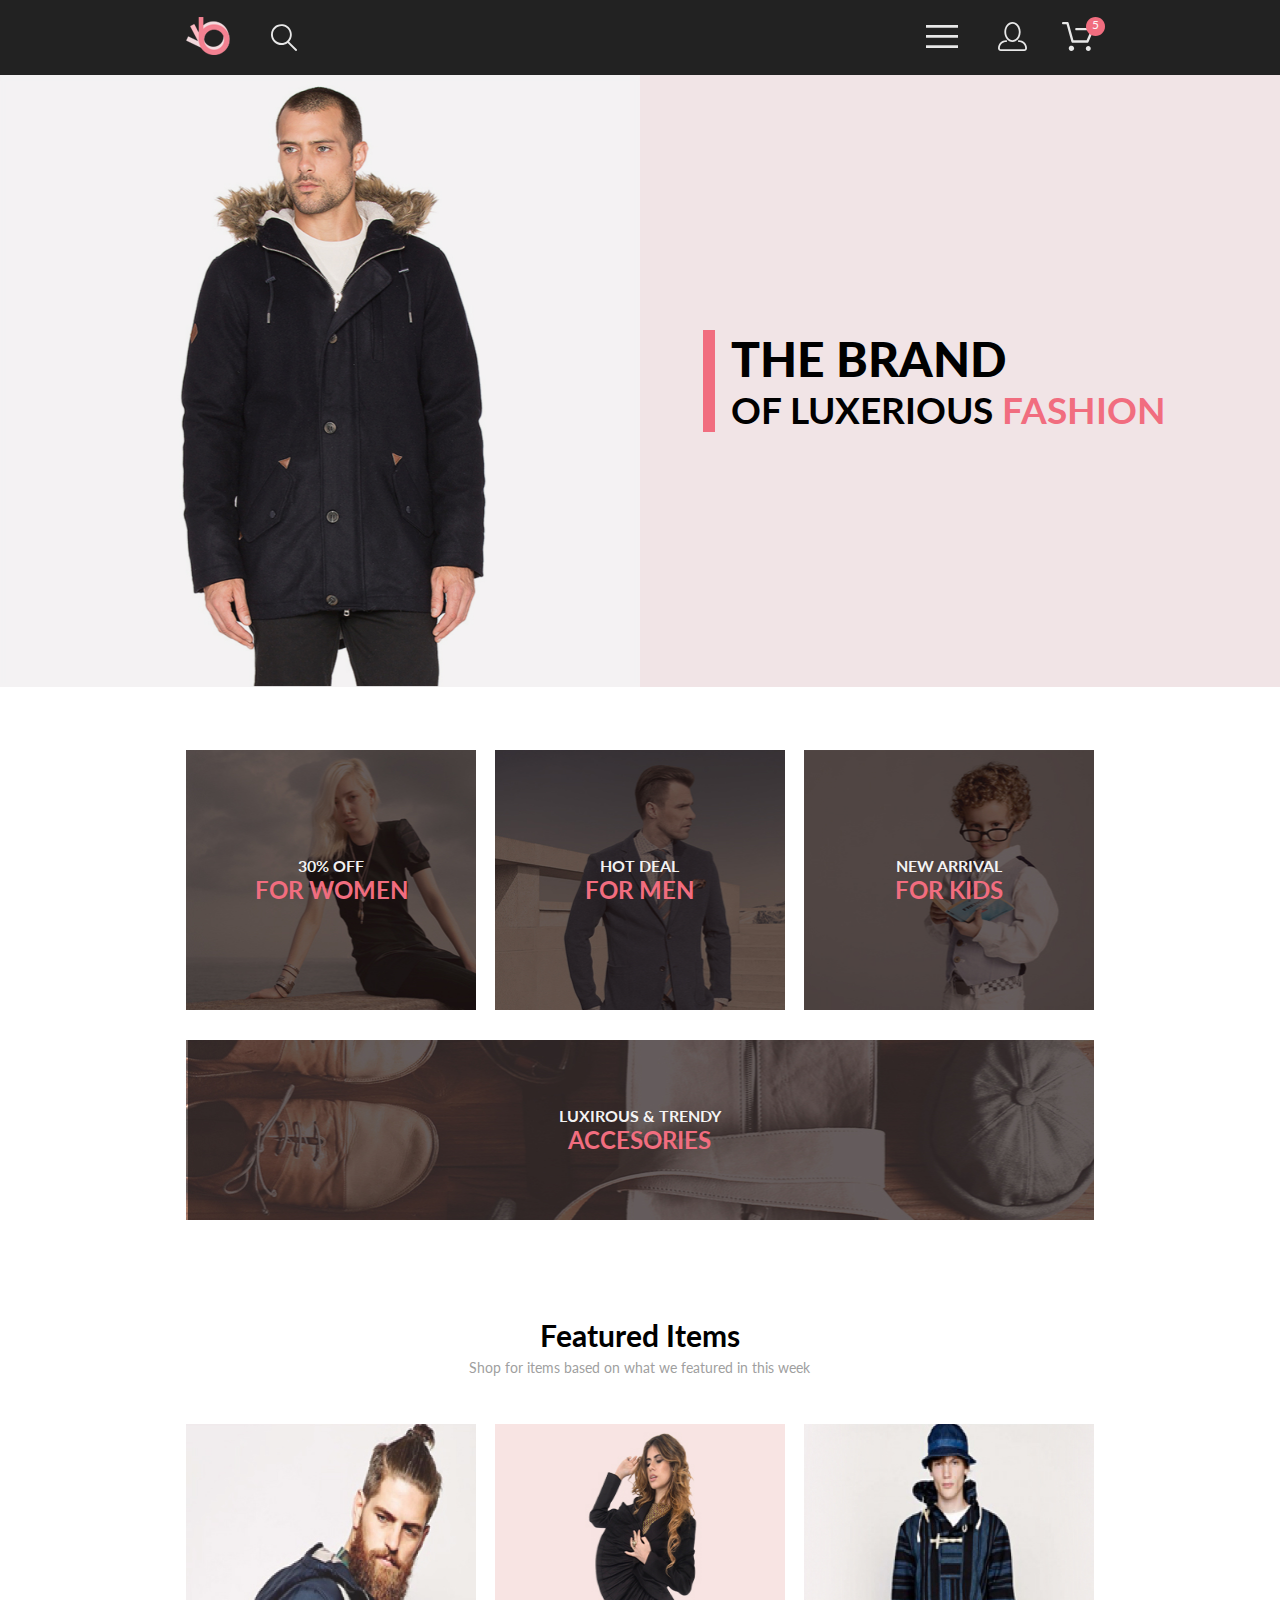
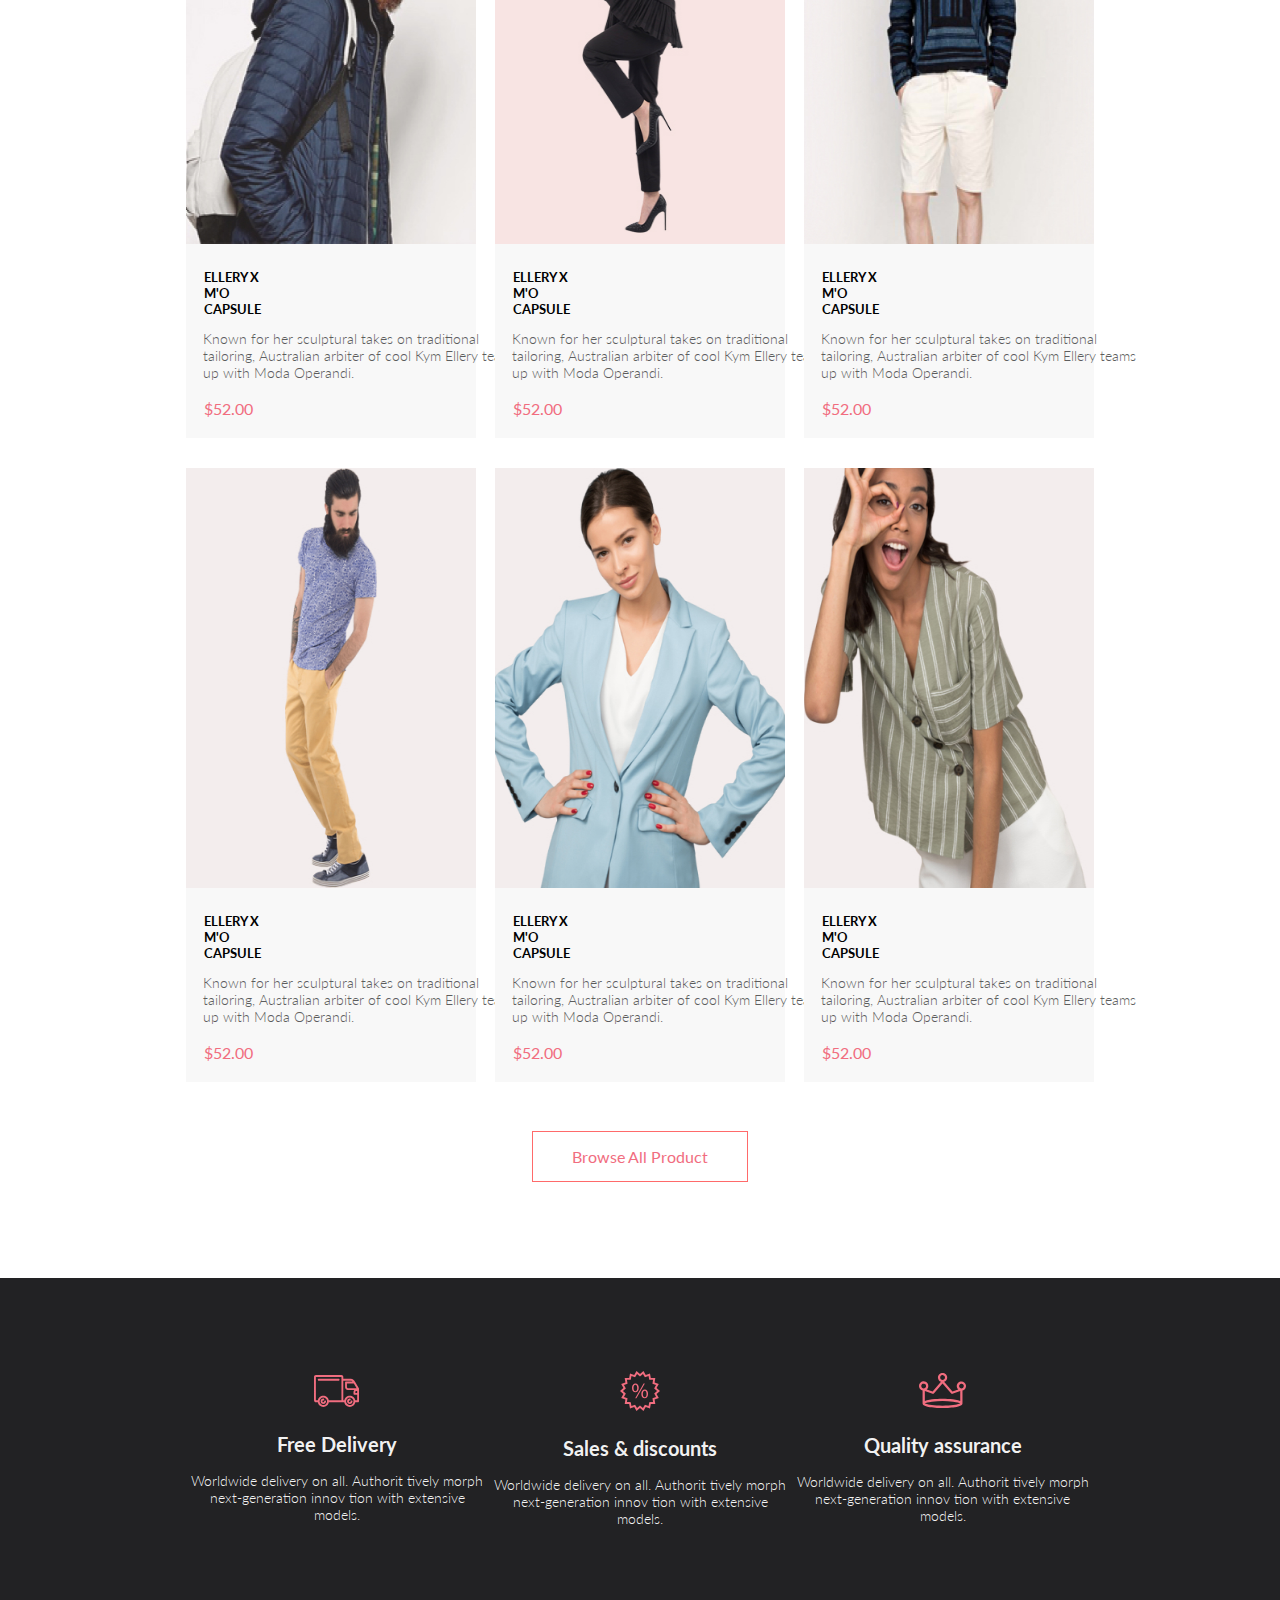
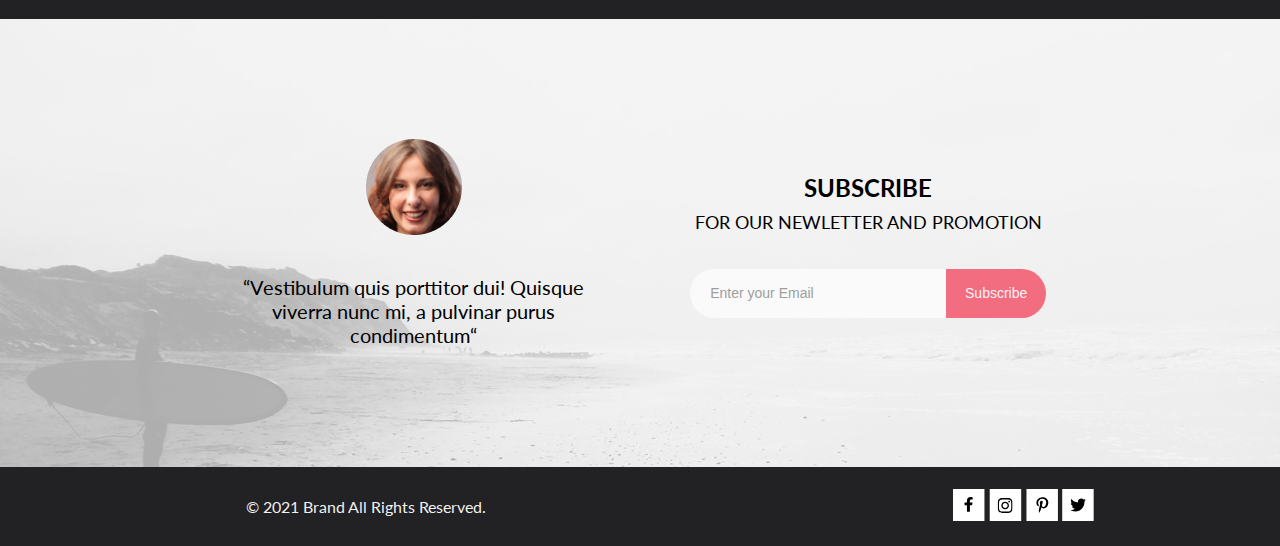
<file: index.html>
<!DOCTYPE html>
<html lang="en">

<head>
    <meta charset="UTF-8">
    <meta http-equiv="X-UA-Compatible" content="IE=edge">
    <meta name="viewport" content="width=device-width, initial-scale=1.0">
    <link rel="stylesheet" href="./css/style.css">
    <link rel="preconnect" href="https://fonts.gstatic.com">
    <link href="https://fonts.googleapis.com/css2?family=Lato:wght@300;400;700;900&display=swap" rel="stylesheet">
    <title>Document</title>
</head>

<body>
    <header class="header">
        <div class="container">
            <div class="header__wrapper">
                <div class="header__controls">
                    <a href="index.html" class="header__logo active">
                        <svg width="44" height="38" viewBox="0 0 44 38" xmlns="http://www.w3.org/2000/svg"
                            xmlns:xlink="http://www.w3.org/1999/xlink">
                            <rect width="44" height="38" fill="url(#pattern0)" />
                            <defs>
                                <pattern id="pattern0" patternContentUnits="objectBoundingBox" width="1" height="1">
                                    <use xlink:href="#image0" transform="scale(0.0227273 0.0263158)" />
                                </pattern>
                                <image id="image0" width="44" height="38"
                                    xlink:href="[data-uri]" />
                            </defs>
                        </svg>
                    </a>
                    <svg class="active" width="27" height="28" viewBox="0 0 27 28" xmlns="http://www.w3.org/2000/svg">
                        <path
                            d="M19.0596 17.6259C20.6713 15.8658 21.6282 13.6048 21.7698 11.2225C21.9113 8.84018 21.2288 6.48173 19.8369 4.54318C18.445 2.60463 16.4285 1.20404 14.126 0.576619C11.8234 -0.0508009 9.3751 0.13316 7.19217 1.09761C5.00923 2.06205 3.22463 3.74825 2.13804 5.87302C1.05145 7.9978 0.729054 10.4318 1.225 12.7661C1.72094 15.1005 3.00501 17.1932 4.86158 18.6927C6.71814 20.1922 9.03413 21.0072 11.4206 21.0009C13.673 21.004 15.8645 20.27 17.6606 18.9109L25.4086 26.7179C25.4941 26.807 25.5965 26.8781 25.7099 26.927C25.8232 26.9759 25.9452 27.0017 26.0686 27.0029C26.1923 27.0033 26.3148 26.9782 26.4283 26.9292C26.5419 26.8801 26.6441 26.8082 26.7286 26.7179C26.9025 26.537 26.9997 26.2958 26.9997 26.0449C26.9997 25.794 26.9025 25.5528 26.7286 25.3719L19.0596 17.6259ZM2.88662 10.5009C2.89946 8.81563 3.41094 7.17187 4.35659 5.77685C5.30224 4.38183 6.63972 3.29801 8.20044 2.662C9.76115 2.02599 11.4752 1.86627 13.1266 2.20298C14.7779 2.53969 16.2926 3.35775 17.4797 4.55404C18.6668 5.75033 19.4732 7.27129 19.7972 8.92519C20.1212 10.5791 19.9483 12.2919 19.3002 13.8476C18.6522 15.4034 17.5581 16.7325 16.1559 17.6674C14.7536 18.6023 13.1059 19.1011 11.4206 19.1009C9.14916 19.0901 6.97482 18.1784 5.37484 16.566C3.77486 14.9537 2.87998 12.7724 2.88662 10.5009Z"
                            fill="#E8E8E8" />
                    </svg>
                </div>
                <div class="header__controls">
                    <button type="button" id="burger" class="header__button">
                        <svg class="active" width="32" height="23" viewBox="0 0 32 23"
                            xmlns="http://www.w3.org/2000/svg">
                            <path d="M0 23V20.31H32V23H0ZM0 12.76V10.07H32V12.76H0ZM0 2.69V0H32V2.69H0Z"
                                fill="#E8E8E8" />
                        </svg>
                    </button>
                    <a class="header__person-link" href="registration.html"><svg class="active" width="29" height="29"
                            viewBox="0 0 29 29" xmlns="http://www.w3.org/2000/svg">
                            <path
                                d="M14.5 19.937C19 19.937 22.656 15.464 22.656 9.968C22.656 4.472 19 0 14.5 0C13.3631 0.0217413 12.2463 0.303398 11.2351 0.823397C10.2239 1.34339 9.34507 2.08794 8.66602 3C7.12663 4.99573 6.30819 7.45381 6.34399 9.974C6.34399 15.465 10 19.937 14.5 19.937ZM14.5 1.813C18 1.813 20.844 5.472 20.844 9.969C20.844 14.466 17.998 18.125 14.5 18.125C11.002 18.125 8.15603 14.465 8.15503 9.969C8.15403 5.473 11 1.813 14.5 1.813ZM20.844 18.125C20.6036 18.125 20.373 18.2205 20.203 18.3905C20.033 18.5605 19.9375 18.7911 19.9375 19.0315C19.9375 19.2719 20.033 19.5025 20.203 19.6725C20.373 19.8425 20.6036 19.938 20.844 19.938C22.526 19.9399 24.1386 20.6088 25.3279 21.7982C26.5172 22.9875 27.1861 24.6 27.188 26.282C27.1875 26.5221 27.0918 26.7523 26.922 26.9221C26.7522 27.0918 26.5221 27.1875 26.282 27.188H2.71997C2.47985 27.1875 2.24975 27.0918 2.07996 26.9221C1.91016 26.7523 1.81449 26.5221 1.81396 26.282C1.81608 24.6001 2.48517 22.9877 3.67444 21.7985C4.86371 20.6092 6.47608 19.9401 8.15796 19.938C8.39824 19.938 8.62868 19.8425 8.79858 19.6726C8.96849 19.5027 9.06396 19.2723 9.06396 19.032C9.06396 18.7917 8.96849 18.5613 8.79858 18.3914C8.62868 18.2215 8.39824 18.126 8.15796 18.126C5.99541 18.1279 3.92201 18.9875 2.39258 20.5164C0.863144 22.0453 0.00264777 24.1185 0 26.281C0.000794067 27.0019 0.287502 27.693 0.797241 28.2027C1.30698 28.7125 1.99811 28.9992 2.71899 29H26.282C27.0027 28.9989 27.6936 28.7121 28.2031 28.2024C28.7126 27.6927 28.9992 27.0017 29 26.281C28.9974 24.1187 28.1372 22.0457 26.6083 20.5168C25.0793 18.9878 23.0063 18.1276 20.844 18.125Z"
                                fill="#E8E8E8" />
                        </svg></a>
                    <a class=" header__cart" href="cart.html"><svg class="active" width="33" height="29"
                            viewBox="0 0 33 29" xmlns="http://www.w3.org/2000/svg">
                            <path
                                d="M27.199 29C26.5512 28.9738 25.9396 28.6948 25.4952 28.2227C25.0509 27.7506 24.8094 27.1232 24.8225 26.475C24.8356 25.8269 25.1023 25.2097 25.5653 24.7559C26.0283 24.3022 26.6508 24.048 27.2991 24.048C27.9474 24.048 28.5697 24.3022 29.0327 24.7559C29.4957 25.2097 29.7624 25.8269 29.7755 26.475C29.7886 27.1232 29.5471 27.7506 29.1028 28.2227C28.6585 28.6948 28.0468 28.9738 27.399 29H27.199ZM7.75098 26.32C7.75098 25.79 7.90815 25.2718 8.20264 24.8311C8.49712 24.3904 8.91569 24.0469 9.4054 23.844C9.8951 23.6412 10.434 23.5881 10.9539 23.6915C11.4737 23.7949 11.9512 24.0502 12.326 24.425C12.7009 24.7998 12.9562 25.2773 13.0596 25.7972C13.163 26.317 13.1098 26.8559 12.907 27.3456C12.7041 27.8353 12.3606 28.2539 11.9199 28.5483C11.4792 28.8428 10.9611 29 10.431 29C10.0789 29.0003 9.73017 28.9311 9.40479 28.7966C9.0794 28.662 8.78374 28.4646 8.53467 28.2158C8.28559 27.9669 8.08805 27.6713 7.95325 27.3461C7.81844 27.0208 7.74902 26.6721 7.74902 26.32H7.75098ZM11.551 20.686C11.2916 20.6868 11.039 20.6024 10.8322 20.4457C10.6253 20.2891 10.4756 20.0689 10.406 19.819L5.573 2.36401H2.18005C1.86657 2.36401 1.56591 2.23947 1.34424 2.01781C1.12257 1.79614 0.998047 1.49549 0.998047 1.18201C0.998047 0.868519 1.12257 0.567873 1.34424 0.346205C1.56591 0.124537 1.86657 5.81268e-06 2.18005 5.81268e-06H6.46106C6.72055 -0.00080736 6.97309 0.0837201 7.17981 0.240568C7.38653 0.397416 7.53589 0.617884 7.60498 0.868006L12.438 18.323H25.616L29.999 8.27501H15.399C15.2409 8.27961 15.0834 8.25242 14.9359 8.19507C14.7884 8.13771 14.6539 8.05134 14.5404 7.94108C14.4269 7.83082 14.3366 7.69891 14.275 7.55315C14.2134 7.40739 14.1816 7.25075 14.1816 7.0925C14.1816 6.93426 14.2134 6.77762 14.275 6.63186C14.3366 6.4861 14.4269 6.35419 14.5404 6.24393C14.6539 6.13367 14.7884 6.0473 14.9359 5.98994C15.0834 5.93259 15.2409 5.90541 15.399 5.91001H31.812C32.0077 5.90996 32.2003 5.95866 32.3724 6.05172C32.5446 6.14478 32.6908 6.27926 32.798 6.44301C32.9058 6.60729 32.9714 6.79569 32.9889 6.99145C33.0063 7.18721 32.9752 7.38424 32.8981 7.565L27.493 19.977C27.4007 20.1876 27.249 20.3668 27.0565 20.4927C26.864 20.6186 26.6391 20.6858 26.4091 20.686H11.551Z"
                                fill="#E8E8E8" />
                        </svg></a>
                </div>
            </div>
        </div>
        <nav class="header__navigation" id="menu">
            <div class="header__navigation-container">
                <h2 class="header__navigation-heading">menu</h2>
                <ul>
                    <li class="header__navigation-list">
                        <h2 class="header__navigation-title">man</h2>
                        <ul>
                            <li class="header__navigation-li"><a class="header__navigation-link active"
                                    href="#">Accessories</a></li>
                            <li class="header__navigation-li"><a class="header__navigation-link active" href="#">Bags</a>
                            </li>
                            <li class="header__navigation-li"><a class="header__navigation-link active" href="#">Denim</a>
                            </li>
                            <li class="header__navigation-li"><a class="header__navigation-link active" href="#">T-Shirts</a>
                            </li>
                        </ul>
                    </li>
                    <li class="header__navigation-list">
                        <h2 class="header__navigation-title">woman</h2>
                        <ul>
                            <li class="header__navigation-li"><a class="header__navigation-link active"
                                    href="#">Accessories</a></li>
                            <li class="header__navigation-li"><a class="header__navigation-link active" href="#">Jackets &
                                    Coats</a></li>
                            <li class="header__navigation-li"><a class="header__navigation-link active" href="#">Polos</a></li>
                            <li class="header__navigation-li"><a class="header__navigation-link active" href="#">T-Shirts</a>
                            </li>
                            <li class="header__navigation-li"><a class="header__navigation-link active" href="#">Shirts</a>
                            </li>
                        </ul>
                    </li>
                    <li class="header__navigation-list">
                        <h2 class="header__navigation-title">kids</h2>
                        <ul>
                            <li class="header__navigation-li"><a class="header__navigation-link active"
                                    href="#">Accessories</a></li>
                            <li class="header__navigation-li"><a class="header__navigation-link active" href="#">Jackets &
                                    Coats</a></li>
                            <li class="header__navigation-li"><a class="header__navigation-link active" href="#">Polos</a></li>
                            <li class="header__navigation-li"><a class="header__navigation-link active" href="#">T-Shirts</a>
                            </li>
                            <li class="header__navigation-li"><a class="header__navigation-link active" href="#">Shirts</a>
                            </li>
                            <li class="header__navigation-li"><a class="header__navigation-link active" href="#">Bags</a></li>
                        </ul>
                    </li>
                </ul>
            </div>

        </nav>
    </header>
    <main>
        <section class="brand">
            <img class="brand__img" src="./img/man.jpg" alt="man" width="800" height="765">
            <div class="brand__title-wrapper">
                <h1 class="brand__title">the brand <span class="brand__subtitle">of luxerious <span
                            class="brand__subtitle-pink">fashion</span></span></h1>
            </div>
        </section>
        <section class="offers container">
            <h2 class="visually-hidden">Offers</h2>
            <ul class="offers__list">
                <li class="offers__item offers__item--woman">
                    <div>
                        <h3 class="offers__list-heading">30% off</h3>
                        <p class="offers__list-text">for women</p>
                    </div>
                </li>
                <li class="offers__item offers__item--man">
                    <div>
                        <h3 class="offers__list-heading">hot deal</h3>
                        <p class="offers__list-text">for men</p>
                    </div>
                </li>
                <li class="offers__item offers__item--kids">
                    <div>
                        <h3 class="offers__list-heading">new arrival</h3>
                        <p class="offers__list-text">for kids</p>
                    </div>
                </li>
                <li class="offers__item offers__item--accesories">
                    <div>
                        <h3 class="offers__list-heading">luxirous & trendy</h3>
                        <p class="offers__list-text">accesories</p>
                    </div>
                </li>
            </ul>
        </section>
        <section class="products container">
            <h2 class="products__heading">Featured Items</h2>
            <p class="products__text">Shop for items based on what we featured in this week</p>
            <ul class="products__list">
                <li class="products__item">
                    <div class="products__item-wrapper">
                        <img class="products__item-img" src="./img/product-1.jpg" alt="product-1">
                        <div class="products__overlay"></div>
                        <button class="products__hover">Add to Cart</button>
                    </div>
                    <h3 class="products__list-heading">ellery x m'o capsule</h3>
                    <p class="products__list-text">Known for her sculptural takes on traditional tailoring, Australian
                        arbiter of cool Kym
                        Ellery
                        teams up with Moda Operandi.</p>
                    <p class="products__list-price">$52.00</p>
                </li>
                <li class="products__item">
                    <div class="products__item-wrapper">
                        <img class="products__item-img" src="./img/product-2.jpg" alt="product-2">
                        <div class="products__overlay"></div>
                        <button class="products__hover">Add to Cart</button>
                    </div>
                    <h3 class="products__list-heading">ellery x m'o capsule</h3>
                    <p class="products__list-text">Known for her sculptural takes on traditional tailoring,
                        Australian
                        arbiter of cool Kym Ellery
                        teams up with Moda Operandi.</p>
                    <p class="products__list-price">$52.00</p>
                </li>
                <li class="products__item">
                    <div class="products__item-wrapper">
                        <img class="products__item-img" src="./img/product-3.jpg" alt="product-3">
                        <div class="products__overlay"></div>
                        <button class="products__hover">Add to Cart</button>
                    </div>
                    <h3 class="products__list-heading">ellery x m'o capsule</h3>
                    <p class="products__list-text">Known for her sculptural takes on traditional tailoring,
                        Australian
                        arbiter of cool Kym
                        Ellery
                        teams up with Moda Operandi.</p>
                    <p class="products__list-price">$52.00</p>
                </li>
                <li class="products__item">
                    <div class="products__item-wrapper">
                        <img class="products__item-img" src="./img/product-4.jpg" alt="product-4">
                        <div class="products__overlay"></div>
                        <button class="products__hover">Add to Cart</button>
                    </div>
                    <h3 class="products__list-heading">ellery x m'o capsule</h3>
                    <p class="products__list-text">Known for her sculptural takes on traditional tailoring, Australian
                        arbiter of cool Kym Ellery
                        teams up with Moda Operandi.</p>
                    <p class="products__list-price">$52.00</p>
                </li>
                <li class="products__item">
                    <div class="products__item-wrapper">
                        <img class="products__item-img" src="./img/product-5.jpg" alt="product-5">
                        <div class="products__overlay"></div>
                        <button class="products__hover">Add to Cart</button>
                    </div>
                    <h3 class="products__list-heading">ellery x m'o capsule</h3>
                    <p class="products__list-text">Known for her sculptural takes on traditional tailoring, Australian
                        arbiter of cool Kym
                        Ellery
                        teams up with Moda Operandi.</p>
                    <p class="products__list-price">$52.00</p>
                </li>
                <li class="products__item">
                    <div class="products__item-wrapper">
                        <img class="products__item-img" src="./img/product-6.jpg" alt="product-6">
                        <div class="products__overlay"></div>
                        <button class="products__hover">Add to Cart</button>
                    </div>
                    <h3 class="products__list-heading">ellery x m'o capsule</h3>
                    <p class="products__list-text">Known for her sculptural takes on traditional tailoring, Australian
                        arbiter of cool Kym Ellery
                        teams up with Moda Operandi.</p>
                    <p class="products__list-price">$52.00</p>
                </li>
            </ul>
            <a href="#" class="products__button pink">Browse All Product</a>
        </section>
        <section class="advantages">
            <div class="container">
                <h2 class="visually-hidden">Advantages</h2>
                <ul class="advantages__list">
                    <li class="advantages__item">
                        <svg width="46" height="32" viewBox="0 0 46 32" xmlns="http://www.w3.org/2000/svg">
                            <path
                                d="M30.2873 27.2429H14.8103C14.6031 28.5509 13.936 29.742 12.929 30.6021C11.922 31.4621 10.6411 31.9346 9.31682 31.9346C7.99252 31.9346 6.71166 31.4621 5.70464 30.6021C4.69762 29.742 4.03052 28.5509 3.82332 27.2429H1.88631C1.39149 27.2397 0.918139 27.0404 0.570025 26.6887C0.221911 26.337 0.0274507 25.8618 0.0293142 25.3669V1.87695C0.0271852 1.38195 0.221516 0.906335 0.569658 0.554443C0.917801 0.202551 1.39131 0.00317363 1.88631 0H27.4373C27.9322 0.00317353 28.4056 0.202522 28.7536 0.554443C29.1016 0.906364 29.2957 1.38204 29.2933 1.87695V3.78198H36.4143C36.4947 3.78164 36.5747 3.79208 36.6523 3.81299C38.9523 4.01299 40.1093 5.2129 41.3293 7.2749L44.8883 13.3689C44.9732 13.5136 45.018 13.6782 45.0183 13.8459V26.304C45.0194 26.5515 44.9221 26.7892 44.7479 26.9651C44.5737 27.141 44.3369 27.2406 44.0893 27.2419H41.2753C41.0681 28.5499 40.401 29.741 39.394 30.6011C38.387 31.4611 37.1061 31.9336 35.7818 31.9336C34.4575 31.9336 33.1767 31.4611 32.1696 30.6011C31.1626 29.741 30.4955 28.5499 30.2883 27.2419L30.2873 27.2429ZM32.0653 26.304C32.0732 27.0369 32.2977 27.7511 32.7107 28.3567C33.1236 28.9623 33.7065 29.4322 34.3859 29.7073C35.0653 29.9824 35.811 30.0503 36.5289 29.9026C37.2469 29.7548 37.9051 29.398 38.4207 28.877C38.9363 28.3559 39.2862 27.6941 39.4265 26.9746C39.5667 26.2551 39.491 25.5103 39.2088 24.8337C38.9267 24.1572 38.4507 23.5794 37.8408 23.1729C37.2309 22.7663 36.5143 22.5491 35.7813 22.5488C34.791 22.5552 33.8436 22.9543 33.1469 23.6582C32.4503 24.3621 32.0613 25.3136 32.0653 26.304ZM5.60134 26.304C5.60923 27.0369 5.83376 27.7511 6.24669 28.3567C6.65962 28.9623 7.2425 29.4322 7.92192 29.7073C8.60135 29.9824 9.34697 30.0503 10.0649 29.9026C10.7829 29.7548 11.4411 29.398 11.9567 28.877C12.4723 28.3559 12.8222 27.6941 12.9625 26.9746C13.1027 26.2551 13.027 25.5103 12.7448 24.8337C12.4627 24.1572 11.9867 23.5794 11.3768 23.1729C10.7669 22.7663 10.0503 22.5491 9.31731 22.5488C8.32679 22.5549 7.37915 22.9537 6.6823 23.6577C5.98545 24.3617 5.59634 25.3134 5.60033 26.304H5.60134ZM41.2733 25.366H43.1593V19.7478H40.4233C40.3007 19.7473 40.1794 19.7227 40.0664 19.6753C39.9533 19.6279 39.8507 19.5585 39.7644 19.4714C39.6781 19.3843 39.6099 19.281 39.5635 19.1675C39.5172 19.054 39.4937 18.9324 39.4943 18.8098V16.9629C39.494 16.2423 39.7696 15.5488 40.2643 15.0249H33.8853C33.8081 15.0248 33.7312 15.015 33.6563 14.9958C32.9516 14.933 32.2961 14.6081 31.8194 14.0852C31.3428 13.5623 31.0798 12.8794 31.0823 12.1719V7.47192C31.0817 7.34927 31.1052 7.22758 31.1515 7.11401C31.1978 7.00044 31.2661 6.89725 31.3523 6.81006C31.4386 6.72286 31.5412 6.6535 31.6543 6.60596C31.7674 6.55841 31.8887 6.53361 32.0113 6.53296H38.4943C38.15 6.21428 37.7426 5.97123 37.2986 5.81982C36.8545 5.66842 36.3836 5.61187 35.9163 5.65381H29.2933V25.3618H30.2873C30.4945 24.0538 31.1616 22.8627 32.1687 22.0027C33.1757 21.1426 34.4565 20.6702 35.7808 20.6702C37.1051 20.6702 38.386 21.1426 39.393 22.0027C40.4 22.8627 41.0671 24.0538 41.2743 25.3618L41.2733 25.366ZM14.8093 25.366H27.4363V1.87598H1.88631V25.366H3.82332C4.03052 24.058 4.69762 22.8666 5.70464 22.0066C6.71166 21.1465 7.99252 20.6741 9.31682 20.6741C10.6411 20.6741 11.922 21.1465 12.929 22.0066C13.936 22.8666 14.6031 24.058 14.8103 25.366H14.8093ZM41.3513 16.9658V17.875H43.1593V16.0278H42.2803C42.0335 16.0294 41.7973 16.1288 41.6234 16.304C41.4495 16.4792 41.352 16.716 41.3523 16.9629L41.3513 16.9658ZM32.9383 12.1738C32.9372 12.4263 33.0363 12.6691 33.2139 12.8486C33.3914 13.0282 33.6328 13.13 33.8853 13.1318C33.9492 13.1316 34.0129 13.1384 34.0753 13.1519H42.6003L39.8343 8.41602H32.9343L32.9383 12.1738ZM33.0313 26.3059C33.0284 25.5734 33.3162 24.8695 33.8316 24.3489C34.3469 23.8283 35.0478 23.5333 35.7803 23.5288C36.0291 23.5288 36.2677 23.6278 36.4436 23.8037C36.6195 23.9796 36.7183 24.218 36.7183 24.4668C36.7183 24.7156 36.6195 24.9542 36.4436 25.1301C36.2677 25.306 36.0291 25.4048 35.7803 25.4048C35.602 25.4032 35.4272 25.4548 35.2782 25.5527C35.1291 25.6507 35.0125 25.7905 34.9432 25.9548C34.8738 26.1191 34.8548 26.3005 34.8887 26.4756C34.9225 26.6507 35.0076 26.8118 35.1331 26.9385C35.2586 27.0651 35.419 27.1516 35.5938 27.187C35.7686 27.2224 35.9499 27.2051 36.1149 27.1372C36.2798 27.0693 36.4208 26.9538 36.5201 26.8057C36.6193 26.6575 36.6723 26.4833 36.6723 26.3049C36.6723 26.0587 36.7701 25.8226 36.9443 25.6484C37.1184 25.4743 37.3546 25.3765 37.6008 25.3765C37.8471 25.3765 38.0832 25.4743 38.2574 25.6484C38.4315 25.8226 38.5293 26.0587 38.5293 26.3049C38.5293 27.0343 38.2396 27.7338 37.7239 28.2495C37.2081 28.7652 36.5087 29.0549 35.7793 29.0549C35.05 29.0549 34.3505 28.7652 33.8348 28.2495C33.319 27.7338 33.0293 27.0343 33.0293 26.3049L33.0313 26.3059ZM6.56731 26.3059C6.56438 25.5734 6.8522 24.8695 7.36757 24.3489C7.88294 23.8283 8.58378 23.5333 9.31633 23.5288C9.5651 23.5288 9.80369 23.6278 9.9796 23.8037C10.1555 23.9796 10.2543 24.218 10.2543 24.4668C10.2543 24.7156 10.1555 24.9542 9.9796 25.1301C9.80369 25.306 9.5651 25.4048 9.31633 25.4048C9.138 25.4032 8.96319 25.4548 8.81413 25.5527C8.66508 25.6507 8.54849 25.7905 8.47914 25.9548C8.4098 26.1191 8.39082 26.3005 8.42464 26.4756C8.45846 26.6507 8.54354 26.8118 8.66908 26.9385C8.79463 27.0651 8.95498 27.1516 9.12978 27.187C9.30458 27.2224 9.48595 27.2051 9.65087 27.1372C9.81579 27.0693 9.95683 26.9538 10.0561 26.8057C10.1553 26.6575 10.2083 26.4833 10.2083 26.3049C10.2083 26.0587 10.3061 25.8226 10.4803 25.6484C10.6544 25.4743 10.8906 25.3765 11.1368 25.3765C11.3831 25.3765 11.6193 25.4743 11.7934 25.6484C11.9675 25.8226 12.0653 26.0587 12.0653 26.3049C12.0653 27.0343 11.7756 27.7338 11.2599 28.2495C10.7441 28.7652 10.0447 29.0549 9.31532 29.0549C8.58598 29.0549 7.8865 28.7652 7.37078 28.2495C6.85505 27.7338 6.56532 27.0343 6.56532 26.3049L6.56731 26.3059ZM4.70934 5.65991C4.46056 5.65991 4.22198 5.56116 4.04607 5.38525C3.87016 5.20934 3.77132 4.9707 3.77132 4.72192C3.77132 4.47315 3.87016 4.2345 4.04607 4.05859C4.22198 3.88268 4.46056 3.78394 4.70934 3.78394H24.6093C24.8581 3.78394 25.0967 3.88268 25.2726 4.05859C25.4485 4.2345 25.5473 4.47315 25.5473 4.72192C25.5473 4.9707 25.4485 5.20934 25.2726 5.38525C25.0967 5.56116 24.8581 5.65991 24.6093 5.65991H4.70934Z"
                                fill="#F16D7F" />
                        </svg>
                        <h3 class="advantages__item-heading">Free Delivery</h3>
                        <p class="advantages__item-text">Worldwide delivery on all. Authorit tively morph
                            next-generation innov tion with extensive
                            models.</p>
                    </li>
                    <li class="advantages__item">
                        <svg width="40" height="40" viewBox="0 0 40 40" xmlns="http://www.w3.org/2000/svg">
                            <path
                                d="M19.994 37.0239L16.523 39.9238L14.235 36.0039L9.995 37.5159L9.17297 33.0359L4.67999 32.991L5.41199 28.491L1.20398 26.8909L3.414 22.925L0 19.96L3.41199 16.9929L1.20203 13.0278L5.41101 11.428L4.67798 6.93286L9.172 6.88892L9.99402 2.40894L14.234 3.91992L16.522 0L19.993 2.8999L23.464 0L25.753 3.9209L29.993 2.40894L30.814 6.88989L35.308 6.93481L34.576 11.4299L38.784 13.03L36.574 16.9958L39.986 19.9609L36.574 22.928L38.783 26.894L34.574 28.4939L35.307 32.988L30.812 33.033L29.991 37.5139L25.753 36.0029L23.464 39.9229L19.994 37.0239ZM21.2 35.541L22.961 37.012L24.122 35.022L24.914 33.666L26.382 34.189L28.533 34.957L28.95 32.6838L29.235 31.1289L30.796 31.113L33.078 31.092L32.706 28.8098L32.452 27.25L33.911 26.696L36.045 25.8828L34.925 23.873L34.159 22.498L35.342 21.4709L37.076 19.9609L35.343 18.4609L34.16 17.4319L34.926 16.0559L36.047 14.0449L33.913 13.2339L32.454 12.6809L32.709 11.1208L33.081 8.83984L30.799 8.81689L29.239 8.80103L28.954 7.24683L28.538 4.97388L26.386 5.74097L24.918 6.26392L24.125 4.90698L22.963 2.91699L21.201 4.38794L19.996 5.39282L18.791 4.38794L17.03 2.91699L15.869 4.90601L15.077 6.26294L13.608 5.73999L11.458 4.97192L11.04 7.24585L10.755 8.80005L9.19501 8.81592L6.914 8.83789L7.28601 11.1199L7.53998 12.678L6.08099 13.2329L3.94598 14.0439L5.06702 16.0549L5.83301 17.4299L4.65002 18.459L2.91602 19.967L4.64899 21.4739L5.83197 22.5029L5.06598 23.8779L3.94501 25.8879L6.078 26.698L7.53802 27.2529L7.28302 28.812L6.91199 31.0959L9.19299 31.1189L10.753 31.135L11.038 32.6899L11.455 34.9619L13.607 34.1948L15.076 33.6719L15.868 35.0288L17.03 37.019L18.791 35.5479L19.996 34.543L21.2 35.541ZM21.318 23.02C21.318 20.093 22.883 18.4648 24.777 18.4648C26.783 18.4648 28.077 20.0279 28.077 22.7949C28.077 25.8539 26.492 27.3718 24.662 27.3718C22.883 27.3718 21.338 25.922 21.318 23.02ZM22.839 22.9319C22.816 24.7829 23.521 26.1899 24.711 26.1899C25.988 26.1899 26.561 24.8049 26.561 22.8899C26.561 21.1249 26.054 19.6528 24.711 19.6528C23.5 19.6488 22.839 21.1029 22.839 22.9309V22.9319ZM15.194 27.332L23.609 12.613H24.842L16.427 27.332H15.194ZM11.979 16.99C11.979 14.09 13.542 12.458 15.437 12.458C17.437 12.458 18.763 14.022 18.763 16.79C18.763 19.848 17.177 21.365 15.327 21.365C13.544 21.365 12 19.915 11.979 16.991V16.99ZM13.521 16.9238C13.477 18.7748 14.162 20.1809 15.371 20.1829C16.648 20.1829 17.221 18.7988 17.221 16.8828C17.221 15.1168 16.714 13.645 15.371 13.645C14.162 13.642 13.521 15.092 13.521 16.925V16.9238Z"
                                fill="#F16D7F" />
                        </svg>
                        <h3 class="advantages__item-heading">Sales & discounts</h3>
                        <p class="advantages__item-text">Worldwide delivery on all. Authorit tively morph
                            next-generation innov tion with extensive
                            models.</p>
                    </li>
                    <li class="advantages__item advantages__item-last">
                        <svg width="48" height="35" viewBox="0 0 48 35" xmlns="http://www.w3.org/2000/svg">
                            <path
                                d="M42.3938 8.53564C41.1774 8.52335 40.0058 8.99349 39.1351 9.84302C38.2644 10.6925 37.7655 11.8522 37.7479 13.0686C37.751 13.7086 37.892 14.3405 38.1612 14.9211C38.4304 15.5018 38.8215 16.0176 39.3079 16.4336L33.4479 18.4888L25.1089 8.80566C26.0042 8.50693 26.784 7.93646 27.3396 7.17358C27.8953 6.41071 28.1992 5.49331 28.2089 4.54956C28.1837 3.33432 27.6832 2.17743 26.8149 1.3269C25.9465 0.476377 24.7794 0 23.5639 0C22.3484 0 21.1813 0.476377 20.3129 1.3269C19.4446 2.17743 18.9441 3.33432 18.9189 4.54956C18.9285 5.48395 19.2261 6.39274 19.771 7.15186C20.316 7.91097 21.0817 8.48368 21.9639 8.79175L13.6119 18.4917L7.75396 16.4368C8.24003 16.0206 8.63074 15.5045 8.89959 14.9238C9.16843 14.3432 9.30908 13.7116 9.31194 13.0718C9.33497 12.195 9.10937 11.3296 8.6613 10.5757C8.21324 9.82172 7.56095 9.2099 6.77983 8.81104C5.99872 8.41217 5.12072 8.2424 4.24724 8.32153C3.37376 8.40067 2.54051 8.72555 1.8438 9.2583C1.14709 9.79105 0.61538 10.5101 0.310108 11.3323C0.00483695 12.1545 -0.0615238 13.0462 0.118702 13.9045C0.298928 14.7629 0.718349 15.5526 1.32854 16.1826C1.93873 16.8126 2.7148 17.2571 3.56694 17.4646V29.7556C3.5743 29.8376 3.59101 29.9184 3.61687 29.9966C3.58394 30.1233 3.56721 30.2538 3.56694 30.3848C3.56694 34.7968 21.4859 34.9268 23.5289 34.9268C25.5719 34.9268 43.4909 34.7978 43.4909 30.3848C43.4902 30.2539 43.4733 30.1234 43.4408 29.9966C43.4685 29.9189 43.4853 29.8379 43.4909 29.7556V17.4646C44.5898 17.2244 45.5595 16.5828 46.2103 15.6653C46.861 14.7478 47.1458 13.6204 47.0091 12.5039C46.8724 11.3874 46.3239 10.3621 45.471 9.62866C44.6181 8.89526 43.5223 8.50653 42.3979 8.53857L42.3938 8.53564ZM21.1749 4.55176C21.1633 4.07755 21.2934 3.61062 21.5485 3.21069C21.8036 2.81076 22.172 2.49591 22.6069 2.3064C23.0417 2.11688 23.5232 2.06132 23.9898 2.14673C24.4564 2.23214 24.887 2.45463 25.2265 2.78589C25.566 3.11715 25.7991 3.542 25.8959 4.00635C25.9928 4.4707 25.9491 4.95345 25.7703 5.39282C25.5916 5.8322 25.2859 6.20831 24.8924 6.47314C24.4988 6.73798 24.0353 6.8795 23.561 6.87964C22.9362 6.88605 22.3343 6.64481 21.8871 6.2085C21.44 5.77218 21.1838 5.17647 21.1749 4.55176ZM13.5849 20.8276C13.8019 20.9026 14.0362 20.9113 14.2581 20.8525C14.48 20.7938 14.6794 20.6701 14.8309 20.4976L23.5309 10.3977L32.2309 20.4976C32.3821 20.6702 32.5813 20.7938 32.803 20.8528C33.0248 20.9117 33.2589 20.9033 33.4759 20.8286L41.2339 18.1038V28.0408C36.3489 25.9188 25.1249 25.8406 23.5339 25.8406C21.9429 25.8406 10.7149 25.9198 5.83391 28.0408V18.1038L13.5849 20.8276ZM23.5279 32.7166C14.8279 32.7166 9.27888 31.7057 6.97087 30.8547C6.6198 30.7373 6.28407 30.578 5.97087 30.3806C6.69287 29.8596 9.03194 29.1487 12.9369 28.6487C19.9723 27.844 27.0765 27.844 34.1119 28.6487C38.0119 29.1487 40.357 29.8596 41.077 30.3806C40.7663 30.5794 40.4321 30.7388 40.082 30.8547C37.78 31.7037 32.2359 32.7166 23.5279 32.7166ZM2.28093 13.0686C2.2698 12.5945 2.40025 12.1279 2.65557 11.7283C2.91089 11.3286 3.27952 11.0139 3.71441 10.8247C4.14929 10.6355 4.63063 10.5801 5.0971 10.6658C5.56356 10.7514 5.99399 10.9743 6.3333 11.3057C6.67261 11.637 6.90543 12.0618 7.00212 12.5261C7.09882 12.9904 7.05498 13.4731 6.87615 13.9124C6.69732 14.3516 6.39159 14.7277 5.9981 14.9924C5.6046 15.2572 5.14118 15.3986 4.66692 15.3987C4.04176 15.4054 3.43941 15.1638 2.99212 14.7271C2.54482 14.2903 2.28911 13.6937 2.28093 13.0686ZM42.3938 15.3987C41.9359 15.3875 41.4914 15.2414 41.116 14.9788C40.7406 14.7162 40.451 14.3487 40.2834 13.9224C40.1158 13.496 40.0776 13.0297 40.1738 12.5818C40.2699 12.1339 40.496 11.7241 40.8238 11.4041C41.1516 11.084 41.5664 10.8677 42.0165 10.7822C42.4666 10.6968 42.9319 10.7459 43.3542 10.9236C43.7765 11.1013 44.137 11.3997 44.3906 11.7812C44.6442 12.1628 44.7796 12.6105 44.78 13.0686C44.7713 13.6935 44.5153 14.2895 44.068 14.7261C43.6208 15.1626 43.0188 15.4041 42.3938 15.3977V15.3987Z"
                                fill="#F16D7F" />
                        </svg>
                        <h3 class="advantages__item-heading">Quality assurance</h3>
                        <p class="advantages__item-text">Worldwide delivery on all. Authorit tively morph
                            next-generation innov tion with extensive
                            models.</p>
                    </li>
                </ul>
            </div>
        </section>
    </main>
    <footer>
        <div class="footer">
            <div class="container">
                <div class="footer__content">
                    <div class="footer__review">
                        <img class="footer__review-img" src="./img/client.png" alt="client">
                        <p class="footer__review-text">“Vestibulum quis porttitor dui! Quisque viverra nunc mi, a
                            pulvinar
                            purus condimentum“</p>
                    </div>
                    <div class="footer__form">
                        <p class="footer__form-text"> <span class="footer__form-subtitle">subscribe</span>
                            for our newletter and promotion</p>
                        <form class="footer__email" action="#" method="post">
                            <input type="email" class="footer__email-input" placeholder="Enter your Email">
                            <button class="footer__email-button active" type="submit">Subscribe</button>
                        </form>
                    </div>
                </div>
            </div>
        </div>
        <div class="info">
            <div class="container">
                <div class="info__blocks">
                    <p class="info__text">© 2021 Brand All Rights Reserved.</p>
                    <div class="info__media">
                        <svg class="active" width="32" height="32" viewBox="0 0 32 32"
                            xmlns="http://www.w3.org/2000/svg">
                            <path d="M31.4506 0H0V32H31.4506V0Z" fill="white" />
                            <path
                                d="M19.0884 16.28L19.5069 13.616H16.8902V11.8873C16.8902 11.1585 17.2557 10.4481 18.4277 10.4481H19.6172V8.17997C19.6172 8.17997 18.5377 8 17.5056 8C15.3507 8 13.9422 9.27593 13.9422 11.5857V13.616H11.5469V16.28H13.9422V22.72H16.8902V16.28H19.0884Z"
                                fill="black" />
                        </svg>
                        <svg class="active" width="33" height="32" viewBox="0 0 33 32"
                            xmlns="http://www.w3.org/2000/svg">
                            <path d="M32.1889 0H0.738281V32H32.1889V0Z" fill="white" />
                            <g clip-path="url(#clip0)">
                                <path
                                    d="M16.139 12.6816C14.0238 12.6816 12.3177 14.3849 12.3177 16.4966C12.3177 18.6083 14.0238 20.3117 16.139 20.3117C18.2541 20.3117 19.9602 18.6083 19.9602 16.4966C19.9602 14.3849 18.2541 12.6816 16.139 12.6816ZM16.139 18.9769C14.7721 18.9769 13.6547 17.8646 13.6547 16.4966C13.6547 15.1287 14.7688 14.0164 16.139 14.0164C17.5092 14.0164 18.6233 15.1287 18.6233 16.4966C18.6233 17.8646 17.5058 18.9769 16.139 18.9769ZM21.0078 12.5255C21.0078 13.0203 20.6087 13.4154 20.1165 13.4154C19.621 13.4154 19.2252 13.0169 19.2252 12.5255C19.2252 12.0341 19.6243 11.6357 20.1165 11.6357C20.6087 11.6357 21.0078 12.0341 21.0078 12.5255ZM23.5386 13.4287C23.4821 12.2367 23.2094 11.1808 22.3347 10.3109C21.4634 9.44097 20.4058 9.1687 19.2119 9.10894C17.9814 9.03921 14.2932 9.03921 13.0627 9.10894C11.8721 9.16538 10.8145 9.43765 9.93987 10.3076C9.06522 11.1775 8.79584 12.2333 8.73597 13.4253C8.66613 14.6539 8.66613 18.3361 8.73597 19.5646C8.79251 20.7566 9.06522 21.8124 9.93987 22.6824C10.8145 23.5523 11.8688 23.8246 13.0627 23.8843C14.2932 23.9541 17.9814 23.9541 19.2119 23.8843C20.4058 23.8279 21.4634 23.5556 22.3347 22.6824C23.2061 21.8124 23.4788 20.7566 23.5386 19.5646C23.6085 18.3361 23.6085 14.6572 23.5386 13.4287ZM21.949 20.8828C21.6895 21.5335 21.1874 22.0349 20.5322 22.2972C19.5511 22.6857 17.2231 22.596 16.139 22.596C15.0548 22.596 12.7235 22.6824 11.7457 22.2972C11.0939 22.0382 10.5917 21.5369 10.329 20.8828C9.93987 19.9033 10.0297 17.5791 10.0297 16.4966C10.0297 15.4142 9.9432 13.0867 10.329 12.1105C10.5884 11.4597 11.0906 10.9583 11.7457 10.696C12.7268 10.3076 15.0548 10.3972 16.139 10.3972C17.2231 10.3972 19.5545 10.3109 20.5322 10.696C21.184 10.955 21.6862 11.4564 21.949 12.1105C22.3381 13.09 22.2483 15.4142 22.2483 16.4966C22.2483 17.5791 22.3381 19.9066 21.949 20.8828Z"
                                    fill="black" />
                            </g>
                            <defs>
                                <clipPath id="clip0">
                                    <rect width="14.8991" height="17" fill="white" transform="translate(8.68555 8)" />
                                </clipPath>
                            </defs>
                        </svg>
                        <svg class="active" width="32" height="32" viewBox="0 0 32 32"
                            xmlns="http://www.w3.org/2000/svg">
                            <path d="M31.9252 0H0.474609V32H31.9252V0Z" fill="white" />
                            <g clip-path="url(#clip0)">
                                <path
                                    d="M16.7403 8.20312C13.5556 8.20312 10.4082 10.3406 10.4082 13.8C10.4082 16 11.6374 17.25 12.3823 17.25C12.6896 17.25 12.8666 16.3875 12.8666 16.1438C12.8666 15.8531 12.1309 15.2344 12.1309 14.025C12.1309 11.5125 14.0305 9.73125 16.4889 9.73125C18.6027 9.73125 20.1671 10.9406 20.1671 13.1625C20.1671 14.8219 19.506 17.9344 17.3642 17.9344C16.5913 17.9344 15.9302 17.3719 15.9302 16.5656C15.9302 15.3844 16.7496 14.2406 16.7496 13.0219C16.7496 10.9531 13.835 11.3281 13.835 13.8281C13.835 14.3531 13.9002 14.9344 14.133 15.4125C13.7046 17.2688 12.8293 20.0344 12.8293 21.9469C12.8293 22.5375 12.9131 23.1188 12.969 23.7094C13.0745 23.8281 13.0218 23.8156 13.1832 23.7563C14.7476 21.6 14.6917 21.1781 15.3994 18.3562C15.7812 19.0875 16.7683 19.4812 17.5505 19.4812C20.8469 19.4812 22.3275 16.2469 22.3275 13.3313C22.3275 10.2281 19.6643 8.20312 16.7403 8.20312Z"
                                    fill="black" />
                            </g>
                            <defs>
                                <clipPath id="clip0">
                                    <rect width="11.9193" height="16" fill="white" transform="translate(10.4082 8)" />
                                </clipPath>
                            </defs>
                        </svg>
                        <svg class="active" width="32" height="32" viewBox="0 0 32 32"
                            xmlns="http://www.w3.org/2000/svg">
                            <path d="M31.6635 0H0.212891V32H31.6635V0Z" fill="white" />
                            <g clip-path="url(#clip0)">
                                <path
                                    d="M22.417 12.7405C22.427 12.8826 22.427 13.0248 22.427 13.1669C22.427 17.5019 19.1498 22.4969 13.1599 22.4969C11.3145 22.4969 9.60022 21.9588 8.1582 21.0248C8.4204 21.0552 8.67247 21.0654 8.94475 21.0654C10.4674 21.0654 11.8691 20.5476 12.9884 19.6644C11.5565 19.6339 10.3565 18.6898 9.94305 17.3903C10.1447 17.4207 10.3464 17.441 10.5582 17.441C10.8506 17.441 11.1431 17.4004 11.4153 17.3294C9.92291 17.0248 8.80355 15.705 8.80355 14.1111V14.0705C9.23715 14.3141 9.74139 14.4664 10.2758 14.4867C9.39849 13.8979 8.82373 12.8928 8.82373 11.7557C8.82373 11.1466 8.98504 10.5882 9.26741 10.1009C10.8708 12.0908 13.2809 13.3902 15.9833 13.5324C15.9329 13.2887 15.9027 13.035 15.9027 12.7811C15.9027 10.974 17.3548 9.50195 19.1598 9.50195C20.0976 9.50195 20.9446 9.89789 21.5396 10.5375C22.2757 10.3954 22.9816 10.1212 23.6068 9.74561C23.3648 10.507 22.8505 11.1466 22.1749 11.5527C22.8304 11.4817 23.4657 11.2989 24.0505 11.0451C23.6069 11.6948 23.0522 12.2735 22.417 12.7405Z"
                                    fill="black" />
                            </g>
                            <defs>
                                <clipPath id="clip0">
                                    <rect width="15.8924" height="16" fill="white" transform="translate(8.1582 8)" />
                                </clipPath>
                            </defs>
                        </svg>

                    </div>
                </div>
            </div>
        </div>
    </footer>
    <script src="./js/scripts.js"></script>
</body>

</html>
</file>
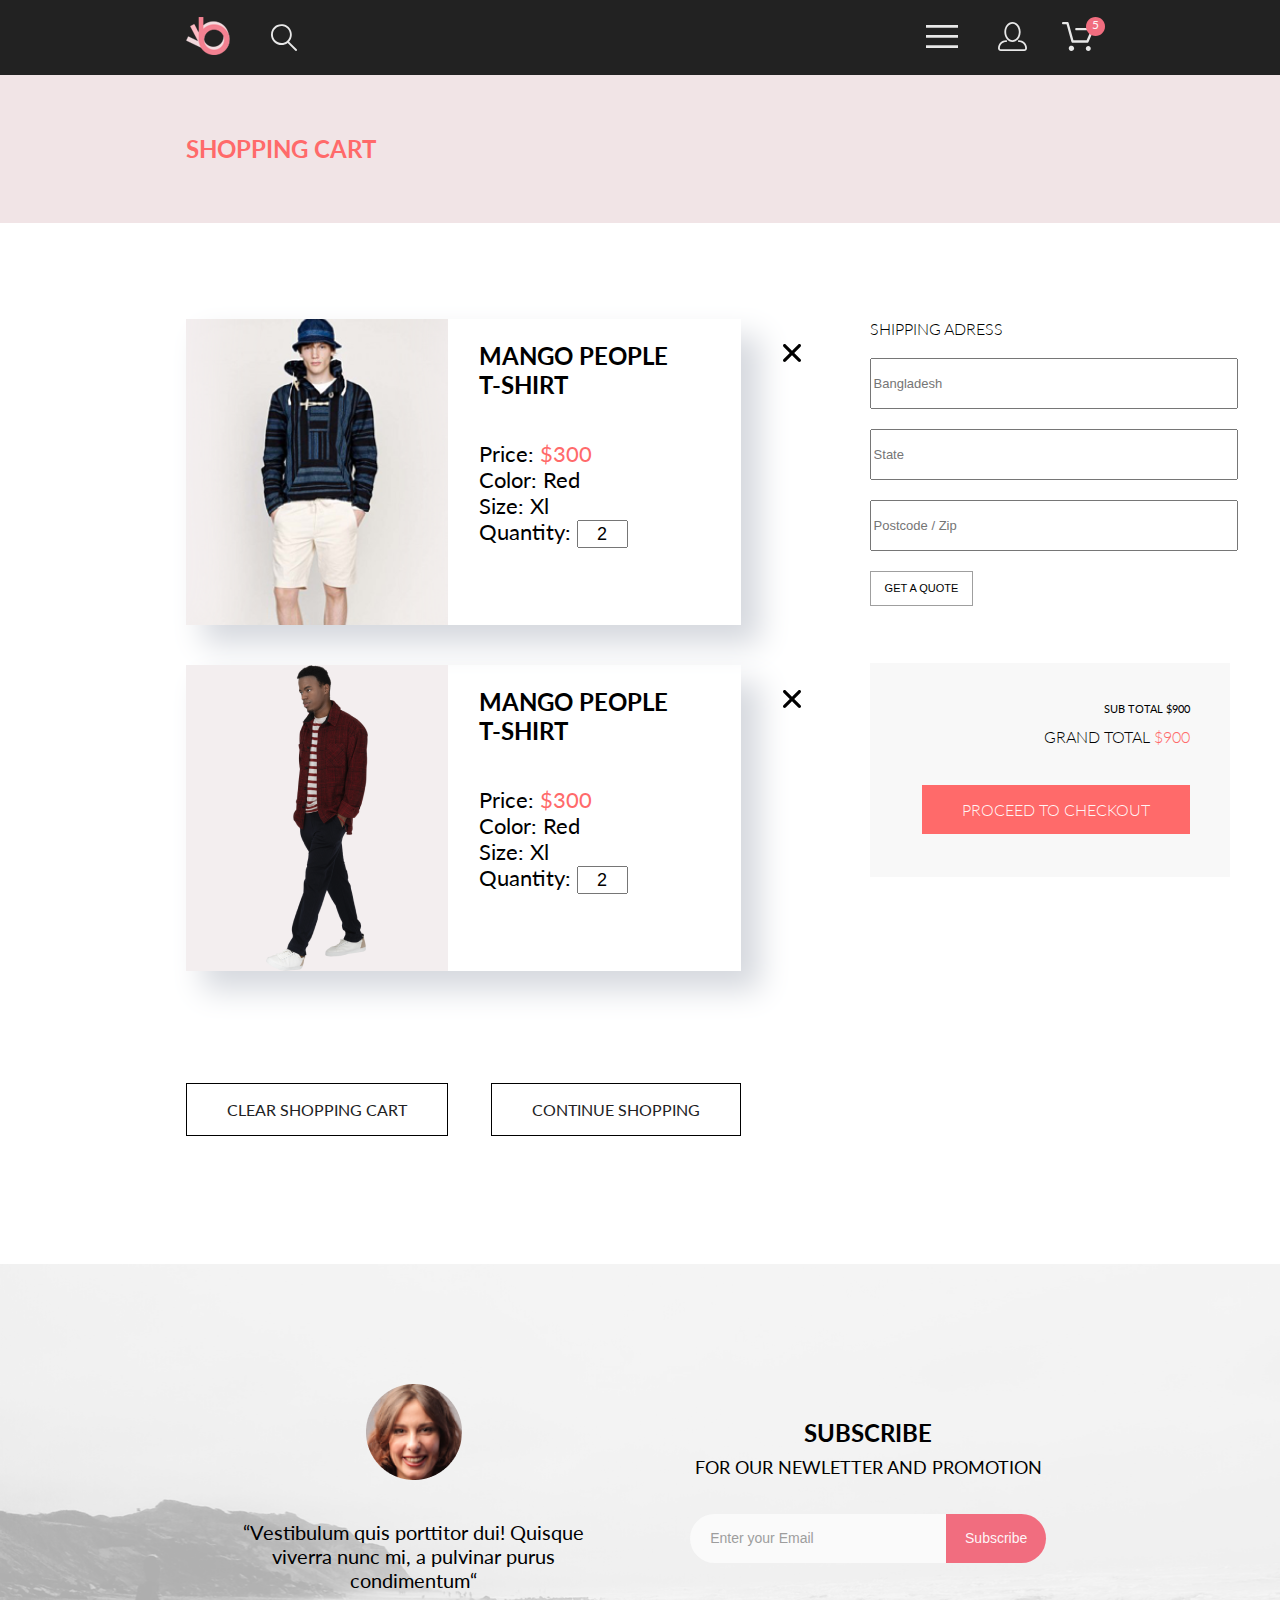
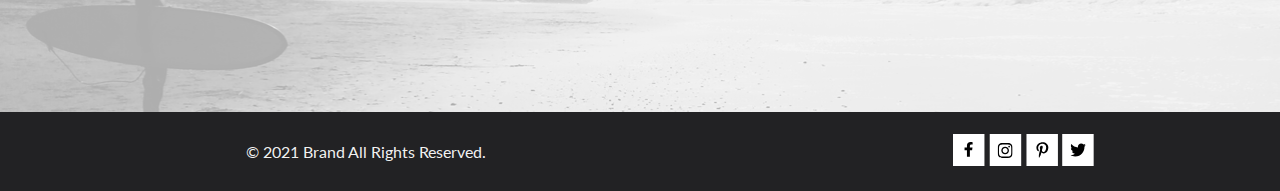
<file: cart.html>
<!DOCTYPE html>
<html lang="en">

<head>
    <meta charset="UTF-8">
    <meta http-equiv="X-UA-Compatible" content="IE=edge">
    <meta name="viewport" content="width=device-width, initial-scale=1.0">
    <link rel="stylesheet" href="./css/style.css">
    <link rel="preconnect" href="https://fonts.gstatic.com">
    <link href="https://fonts.googleapis.com/css2?family=Lato:wght@300;400;700;900&display=swap" rel="stylesheet">
    <title>Document</title>
</head>

<body>
    <header class="header">
        <div class="container">
            <div class="header__wrapper">
                <div class="header__controls">
                    <a href="index.html" class="header__logo active">
                        <svg width="44" height="38" viewBox="0 0 44 38" xmlns="http://www.w3.org/2000/svg"
                            xmlns:xlink="http://www.w3.org/1999/xlink">
                            <rect width="44" height="38" fill="url(#pattern0)" />
                            <defs>
                                <pattern id="pattern0" patternContentUnits="objectBoundingBox" width="1" height="1">
                                    <use xlink:href="#image0" transform="scale(0.0227273 0.0263158)" />
                                </pattern>
                                <image id="image0" width="44" height="38"
                                    xlink:href="[data-uri]" />
                            </defs>
                        </svg>
                    </a>
                    <svg class="active" width="27" height="28" viewBox="0 0 27 28" xmlns="http://www.w3.org/2000/svg">
                        <path
                            d="M19.0596 17.6259C20.6713 15.8658 21.6282 13.6048 21.7698 11.2225C21.9113 8.84018 21.2288 6.48173 19.8369 4.54318C18.445 2.60463 16.4285 1.20404 14.126 0.576619C11.8234 -0.0508009 9.3751 0.13316 7.19217 1.09761C5.00923 2.06205 3.22463 3.74825 2.13804 5.87302C1.05145 7.9978 0.729054 10.4318 1.225 12.7661C1.72094 15.1005 3.00501 17.1932 4.86158 18.6927C6.71814 20.1922 9.03413 21.0072 11.4206 21.0009C13.673 21.004 15.8645 20.27 17.6606 18.9109L25.4086 26.7179C25.4941 26.807 25.5965 26.8781 25.7099 26.927C25.8232 26.9759 25.9452 27.0017 26.0686 27.0029C26.1923 27.0033 26.3148 26.9782 26.4283 26.9292C26.5419 26.8801 26.6441 26.8082 26.7286 26.7179C26.9025 26.537 26.9997 26.2958 26.9997 26.0449C26.9997 25.794 26.9025 25.5528 26.7286 25.3719L19.0596 17.6259ZM2.88662 10.5009C2.89946 8.81563 3.41094 7.17187 4.35659 5.77685C5.30224 4.38183 6.63972 3.29801 8.20044 2.662C9.76115 2.02599 11.4752 1.86627 13.1266 2.20298C14.7779 2.53969 16.2926 3.35775 17.4797 4.55404C18.6668 5.75033 19.4732 7.27129 19.7972 8.92519C20.1212 10.5791 19.9483 12.2919 19.3002 13.8476C18.6522 15.4034 17.5581 16.7325 16.1559 17.6674C14.7536 18.6023 13.1059 19.1011 11.4206 19.1009C9.14916 19.0901 6.97482 18.1784 5.37484 16.566C3.77486 14.9537 2.87998 12.7724 2.88662 10.5009Z"
                            fill="#E8E8E8" />
                    </svg>
                </div>
                <div class="header__controls">
                    <button type="button" id="burger" class="header__button">
                        <svg class="active" width="32" height="23" viewBox="0 0 32 23"
                            xmlns="http://www.w3.org/2000/svg">
                            <path d="M0 23V20.31H32V23H0ZM0 12.76V10.07H32V12.76H0ZM0 2.69V0H32V2.69H0Z"
                                fill="#E8E8E8" />
                        </svg>
                    </button>
                    <a class="header__person-link" href="registration.html"><svg class="active" width="29" height="29"
                            viewBox="0 0 29 29" xmlns="http://www.w3.org/2000/svg">
                            <path
                                d="M14.5 19.937C19 19.937 22.656 15.464 22.656 9.968C22.656 4.472 19 0 14.5 0C13.3631 0.0217413 12.2463 0.303398 11.2351 0.823397C10.2239 1.34339 9.34507 2.08794 8.66602 3C7.12663 4.99573 6.30819 7.45381 6.34399 9.974C6.34399 15.465 10 19.937 14.5 19.937ZM14.5 1.813C18 1.813 20.844 5.472 20.844 9.969C20.844 14.466 17.998 18.125 14.5 18.125C11.002 18.125 8.15603 14.465 8.15503 9.969C8.15403 5.473 11 1.813 14.5 1.813ZM20.844 18.125C20.6036 18.125 20.373 18.2205 20.203 18.3905C20.033 18.5605 19.9375 18.7911 19.9375 19.0315C19.9375 19.2719 20.033 19.5025 20.203 19.6725C20.373 19.8425 20.6036 19.938 20.844 19.938C22.526 19.9399 24.1386 20.6088 25.3279 21.7982C26.5172 22.9875 27.1861 24.6 27.188 26.282C27.1875 26.5221 27.0918 26.7523 26.922 26.9221C26.7522 27.0918 26.5221 27.1875 26.282 27.188H2.71997C2.47985 27.1875 2.24975 27.0918 2.07996 26.9221C1.91016 26.7523 1.81449 26.5221 1.81396 26.282C1.81608 24.6001 2.48517 22.9877 3.67444 21.7985C4.86371 20.6092 6.47608 19.9401 8.15796 19.938C8.39824 19.938 8.62868 19.8425 8.79858 19.6726C8.96849 19.5027 9.06396 19.2723 9.06396 19.032C9.06396 18.7917 8.96849 18.5613 8.79858 18.3914C8.62868 18.2215 8.39824 18.126 8.15796 18.126C5.99541 18.1279 3.92201 18.9875 2.39258 20.5164C0.863144 22.0453 0.00264777 24.1185 0 26.281C0.000794067 27.0019 0.287502 27.693 0.797241 28.2027C1.30698 28.7125 1.99811 28.9992 2.71899 29H26.282C27.0027 28.9989 27.6936 28.7121 28.2031 28.2024C28.7126 27.6927 28.9992 27.0017 29 26.281C28.9974 24.1187 28.1372 22.0457 26.6083 20.5168C25.0793 18.9878 23.0063 18.1276 20.844 18.125Z"
                                fill="#E8E8E8" />
                        </svg></a>
                    <a class=" header__cart" href="cart.html"><svg class="active" width="33" height="29"
                            viewBox="0 0 33 29" xmlns="http://www.w3.org/2000/svg">
                            <path
                                d="M27.199 29C26.5512 28.9738 25.9396 28.6948 25.4952 28.2227C25.0509 27.7506 24.8094 27.1232 24.8225 26.475C24.8356 25.8269 25.1023 25.2097 25.5653 24.7559C26.0283 24.3022 26.6508 24.048 27.2991 24.048C27.9474 24.048 28.5697 24.3022 29.0327 24.7559C29.4957 25.2097 29.7624 25.8269 29.7755 26.475C29.7886 27.1232 29.5471 27.7506 29.1028 28.2227C28.6585 28.6948 28.0468 28.9738 27.399 29H27.199ZM7.75098 26.32C7.75098 25.79 7.90815 25.2718 8.20264 24.8311C8.49712 24.3904 8.91569 24.0469 9.4054 23.844C9.8951 23.6412 10.434 23.5881 10.9539 23.6915C11.4737 23.7949 11.9512 24.0502 12.326 24.425C12.7009 24.7998 12.9562 25.2773 13.0596 25.7972C13.163 26.317 13.1098 26.8559 12.907 27.3456C12.7041 27.8353 12.3606 28.2539 11.9199 28.5483C11.4792 28.8428 10.9611 29 10.431 29C10.0789 29.0003 9.73017 28.9311 9.40479 28.7966C9.0794 28.662 8.78374 28.4646 8.53467 28.2158C8.28559 27.9669 8.08805 27.6713 7.95325 27.3461C7.81844 27.0208 7.74902 26.6721 7.74902 26.32H7.75098ZM11.551 20.686C11.2916 20.6868 11.039 20.6024 10.8322 20.4457C10.6253 20.2891 10.4756 20.0689 10.406 19.819L5.573 2.36401H2.18005C1.86657 2.36401 1.56591 2.23947 1.34424 2.01781C1.12257 1.79614 0.998047 1.49549 0.998047 1.18201C0.998047 0.868519 1.12257 0.567873 1.34424 0.346205C1.56591 0.124537 1.86657 5.81268e-06 2.18005 5.81268e-06H6.46106C6.72055 -0.00080736 6.97309 0.0837201 7.17981 0.240568C7.38653 0.397416 7.53589 0.617884 7.60498 0.868006L12.438 18.323H25.616L29.999 8.27501H15.399C15.2409 8.27961 15.0834 8.25242 14.9359 8.19507C14.7884 8.13771 14.6539 8.05134 14.5404 7.94108C14.4269 7.83082 14.3366 7.69891 14.275 7.55315C14.2134 7.40739 14.1816 7.25075 14.1816 7.0925C14.1816 6.93426 14.2134 6.77762 14.275 6.63186C14.3366 6.4861 14.4269 6.35419 14.5404 6.24393C14.6539 6.13367 14.7884 6.0473 14.9359 5.98994C15.0834 5.93259 15.2409 5.90541 15.399 5.91001H31.812C32.0077 5.90996 32.2003 5.95866 32.3724 6.05172C32.5446 6.14478 32.6908 6.27926 32.798 6.44301C32.9058 6.60729 32.9714 6.79569 32.9889 6.99145C33.0063 7.18721 32.9752 7.38424 32.8981 7.565L27.493 19.977C27.4007 20.1876 27.249 20.3668 27.0565 20.4927C26.864 20.6186 26.6391 20.6858 26.4091 20.686H11.551Z"
                                fill="#E8E8E8" />
                        </svg></a>
                </div>
            </div>
        </div>
        <nav class="header__navigation" id="menu">
            <div class="header__navigation-container">
                <h2 class="header__navigation-heading">menu</h2>
                <ul>
                    <li class="header__navigation-list">
                        <h2 class="header__navigation-title">man</h2>
                        <ul>
                            <li class="header__navigation-li"><a class="header__navigation-link active"
                                    href="#">Accessories</a></li>
                            <li class="header__navigation-li"><a class="header__navigation-link active" href="#">Bags</a>
                            </li>
                            <li class="header__navigation-li"><a class="header__navigation-link active" href="#">Denim</a>
                            </li>
                            <li class="header__navigation-li"><a class="header__navigation-link active" href="#">T-Shirts</a>
                            </li>
                        </ul>
                    </li>
                    <li class="header__navigation-list">
                        <h2 class="header__navigation-title">woman</h2>
                        <ul>
                            <li class="header__navigation-li"><a class="header__navigation-link active"
                                    href="#">Accessories</a></li>
                            <li class="header__navigation-li"><a class="header__navigation-link active" href="#">Jackets &
                                    Coats</a></li>
                            <li class="header__navigation-li"><a class="header__navigation-link active" href="#">Polos</a></li>
                            <li class="header__navigation-li"><a class="header__navigation-link active" href="#">T-Shirts</a>
                            </li>
                            <li class="header__navigation-li"><a class="header__navigation-link active" href="#">Shirts</a>
                            </li>
                        </ul>
                    </li>
                    <li class="header__navigation-list">
                        <h2 class="header__navigation-title">kids</h2>
                        <ul>
                            <li class="header__navigation-li"><a class="header__navigation-link active"
                                    href="#">Accessories</a></li>
                            <li class="header__navigation-li"><a class="header__navigation-link active" href="#">Jackets &
                                    Coats</a></li>
                            <li class="header__navigation-li"><a class="header__navigation-link active" href="#">Polos</a></li>
                            <li class="header__navigation-li"><a class="header__navigation-link active" href="#">T-Shirts</a>
                            </li>
                            <li class="header__navigation-li"><a class="header__navigation-link active" href="#">Shirts</a>
                            </li>
                            <li class="header__navigation-li"><a class="header__navigation-link active" href="#">Bags</a></li>
                        </ul>
                    </li>
                </ul>
            </div>

        </nav>
    </header>
    <main>
        <section class="headline ">
            <div class="container">
                <h1 class="headline__reg">shopping cart</h1>
            </div>
        </section>
        <section class="cart container">
            <div class="cart__products">
                <div class="cart__products-item scale">
                    <div class=""> <img src="./img/item-1.png" alt="item-1"></div>
                    <div class="cart__info">
                        <svg class="cart__img" width="18" height="18" viewBox="0 0 18 18" xmlns="http://www.w3.org/2000/svg">
                            <path
                                d="M11.2453 9L17.5302 2.71516C17.8285 2.41741 17.9962 2.01336 17.9966 1.59191C17.997 1.17045 17.8299 0.76611 17.5322 0.467833C17.2344 0.169555 16.8304 0.00177586 16.4089 0.00140366C15.9875 0.00103146 15.5831 0.168097 15.2848 0.465848L9 6.75069L2.71516 0.465848C2.41688 0.167571 2.01233 0 1.5905 0C1.16868 0 0.764125 0.167571 0.465848 0.465848C0.167571 0.764125 0 1.16868 0 1.5905C0 2.01233 0.167571 2.41688 0.465848 2.71516L6.75069 9L0.465848 15.2848C0.167571 15.5831 0 15.9877 0 16.4095C0 16.8313 0.167571 17.2359 0.465848 17.5342C0.764125 17.8324 1.16868 18 1.5905 18C2.01233 18 2.41688 17.8324 2.71516 17.5342L9 11.2493L15.2848 17.5342C15.5831 17.8324 15.9877 18 16.4095 18C16.8313 18 17.2359 17.8324 17.5342 17.5342C17.8324 17.2359 18 16.8313 18 16.4095C18 15.9877 17.8324 15.5831 17.5342 15.2848L11.2453 9Z" />
                        </svg>
                        <h2 class="cart__heading">MANGO PEOPLE <br> T-SHIRT</h2>
                        <p>Price: <span class="cart__price">$300</span> </p>
                        <p>Color: Red</p>
                        <p>Size: Xl </p>
                        <p>Quantity: <input class="cart__quantity" type="text" placeholder="2" value="2"></p>
                    </div>
                </div>
                <div class="cart__products-item scale">
                    <div class=""> <img src="./img/item-2.png" alt="item-2"></div>
                    <div class="cart__info">
                        <svg class="cart__img" width="18" height="18" viewBox="0 0 18 18" xmlns="http://www.w3.org/2000/svg">
                            <path
                                d="M11.2453 9L17.5302 2.71516C17.8285 2.41741 17.9962 2.01336 17.9966 1.59191C17.997 1.17045 17.8299 0.76611 17.5322 0.467833C17.2344 0.169555 16.8304 0.00177586 16.4089 0.00140366C15.9875 0.00103146 15.5831 0.168097 15.2848 0.465848L9 6.75069L2.71516 0.465848C2.41688 0.167571 2.01233 0 1.5905 0C1.16868 0 0.764125 0.167571 0.465848 0.465848C0.167571 0.764125 0 1.16868 0 1.5905C0 2.01233 0.167571 2.41688 0.465848 2.71516L6.75069 9L0.465848 15.2848C0.167571 15.5831 0 15.9877 0 16.4095C0 16.8313 0.167571 17.2359 0.465848 17.5342C0.764125 17.8324 1.16868 18 1.5905 18C2.01233 18 2.41688 17.8324 2.71516 17.5342L9 11.2493L15.2848 17.5342C15.5831 17.8324 15.9877 18 16.4095 18C16.8313 18 17.2359 17.8324 17.5342 17.5342C17.8324 17.2359 18 16.8313 18 16.4095C18 15.9877 17.8324 15.5831 17.5342 15.2848L11.2453 9Z" />
                        </svg>
                        <h2 class="cart__heading">MANGO PEOPLE <br> T-SHIRT</h2>
                        <p>Price: <span class="cart__price">$300</span> </p>
                        <p>Color: Red</p>
                        <p>Size: Xl </p>
                        <p>Quantity: <input class="cart__quantity" type="text" placeholder="2" value="2"></p>
                    </div>
                </div>
                <div class="cart__buttons">
                    <a class="cart__link active" href="#"> clear shopping cart</a>
                    <a class="cart__link active" href="index.html">continue shopping</a>
                </div>
            </div>
            <form class="cart__form">
                <fieldset>
                    <legend class="cart__legend">shipping adress</legend>
                    <input class="cart__input" type="text" placeholder="Bangladesh">
                    <input class="cart__input" type="text" placeholder="State">
                    <input class="cart__input" type="text" placeholder="Postcode / Zip">
                    <button class="cart__quote active" type="button">get a quote</button>
                </fieldset>
                <div class="cart__checkout">
                    <div class="cart__checkout-container">
                        <p class="cart__checkout-text">sub total $900</p>
                        <p class="cart__checkout-total">grand total <span class="cart__checkout-subtitle"> $900</span>
                        </p>
                        <a class="cart__checkout-button scale" href="#">proceed to checkout</a>
                    </div>
                </div>
            </form>
        </section>
    </main>
    <footer>
        <div class="footer">
            <div class="container">
                <div class="footer__content">
                    <div class="footer__review">
                        <img class="footer__review-img" src="./img/client.png" alt="client">
                        <p class="footer__review-text">“Vestibulum quis porttitor dui! Quisque viverra nunc mi, a
                            pulvinar
                            purus condimentum“</p>
                    </div>
                    <div class="footer__form">
                        <p class="footer__form-text"> <span class="footer__form-subtitle">subscribe</span>
                            for our newletter and promotion</p>
                        <form class="footer__email" action="#" method="post">
                            <input type="email" class="footer__email-input" placeholder="Enter your Email">
                            <button class="footer__email-button active" type="submit">Subscribe</button>
                        </form>
                    </div>
                </div>
            </div>
        </div>
        <div class="info">
            <div class="container">
                <div class="info__blocks">
                    <p class="info__text">© 2021 Brand All Rights Reserved.</p>
                    <div class="info__media">
                        <svg class="active" width="32" height="32" viewBox="0 0 32 32"
                            xmlns="http://www.w3.org/2000/svg">
                            <path d="M31.4506 0H0V32H31.4506V0Z" fill="white" />
                            <path
                                d="M19.0884 16.28L19.5069 13.616H16.8902V11.8873C16.8902 11.1585 17.2557 10.4481 18.4277 10.4481H19.6172V8.17997C19.6172 8.17997 18.5377 8 17.5056 8C15.3507 8 13.9422 9.27593 13.9422 11.5857V13.616H11.5469V16.28H13.9422V22.72H16.8902V16.28H19.0884Z"
                                fill="black" />
                        </svg>
                        <svg class="active" width="33" height="32" viewBox="0 0 33 32"
                            xmlns="http://www.w3.org/2000/svg">
                            <path d="M32.1889 0H0.738281V32H32.1889V0Z" fill="white" />
                            <g clip-path="url(#clip0)">
                                <path
                                    d="M16.139 12.6816C14.0238 12.6816 12.3177 14.3849 12.3177 16.4966C12.3177 18.6083 14.0238 20.3117 16.139 20.3117C18.2541 20.3117 19.9602 18.6083 19.9602 16.4966C19.9602 14.3849 18.2541 12.6816 16.139 12.6816ZM16.139 18.9769C14.7721 18.9769 13.6547 17.8646 13.6547 16.4966C13.6547 15.1287 14.7688 14.0164 16.139 14.0164C17.5092 14.0164 18.6233 15.1287 18.6233 16.4966C18.6233 17.8646 17.5058 18.9769 16.139 18.9769ZM21.0078 12.5255C21.0078 13.0203 20.6087 13.4154 20.1165 13.4154C19.621 13.4154 19.2252 13.0169 19.2252 12.5255C19.2252 12.0341 19.6243 11.6357 20.1165 11.6357C20.6087 11.6357 21.0078 12.0341 21.0078 12.5255ZM23.5386 13.4287C23.4821 12.2367 23.2094 11.1808 22.3347 10.3109C21.4634 9.44097 20.4058 9.1687 19.2119 9.10894C17.9814 9.03921 14.2932 9.03921 13.0627 9.10894C11.8721 9.16538 10.8145 9.43765 9.93987 10.3076C9.06522 11.1775 8.79584 12.2333 8.73597 13.4253C8.66613 14.6539 8.66613 18.3361 8.73597 19.5646C8.79251 20.7566 9.06522 21.8124 9.93987 22.6824C10.8145 23.5523 11.8688 23.8246 13.0627 23.8843C14.2932 23.9541 17.9814 23.9541 19.2119 23.8843C20.4058 23.8279 21.4634 23.5556 22.3347 22.6824C23.2061 21.8124 23.4788 20.7566 23.5386 19.5646C23.6085 18.3361 23.6085 14.6572 23.5386 13.4287ZM21.949 20.8828C21.6895 21.5335 21.1874 22.0349 20.5322 22.2972C19.5511 22.6857 17.2231 22.596 16.139 22.596C15.0548 22.596 12.7235 22.6824 11.7457 22.2972C11.0939 22.0382 10.5917 21.5369 10.329 20.8828C9.93987 19.9033 10.0297 17.5791 10.0297 16.4966C10.0297 15.4142 9.9432 13.0867 10.329 12.1105C10.5884 11.4597 11.0906 10.9583 11.7457 10.696C12.7268 10.3076 15.0548 10.3972 16.139 10.3972C17.2231 10.3972 19.5545 10.3109 20.5322 10.696C21.184 10.955 21.6862 11.4564 21.949 12.1105C22.3381 13.09 22.2483 15.4142 22.2483 16.4966C22.2483 17.5791 22.3381 19.9066 21.949 20.8828Z"
                                    fill="black" />
                            </g>
                            <defs>
                                <clipPath id="clip0">
                                    <rect width="14.8991" height="17" fill="white" transform="translate(8.68555 8)" />
                                </clipPath>
                            </defs>
                        </svg>
                        <svg class="active" width="32" height="32" viewBox="0 0 32 32"
                            xmlns="http://www.w3.org/2000/svg">
                            <path d="M31.9252 0H0.474609V32H31.9252V0Z" fill="white" />
                            <g clip-path="url(#clip0)">
                                <path
                                    d="M16.7403 8.20312C13.5556 8.20312 10.4082 10.3406 10.4082 13.8C10.4082 16 11.6374 17.25 12.3823 17.25C12.6896 17.25 12.8666 16.3875 12.8666 16.1438C12.8666 15.8531 12.1309 15.2344 12.1309 14.025C12.1309 11.5125 14.0305 9.73125 16.4889 9.73125C18.6027 9.73125 20.1671 10.9406 20.1671 13.1625C20.1671 14.8219 19.506 17.9344 17.3642 17.9344C16.5913 17.9344 15.9302 17.3719 15.9302 16.5656C15.9302 15.3844 16.7496 14.2406 16.7496 13.0219C16.7496 10.9531 13.835 11.3281 13.835 13.8281C13.835 14.3531 13.9002 14.9344 14.133 15.4125C13.7046 17.2688 12.8293 20.0344 12.8293 21.9469C12.8293 22.5375 12.9131 23.1188 12.969 23.7094C13.0745 23.8281 13.0218 23.8156 13.1832 23.7563C14.7476 21.6 14.6917 21.1781 15.3994 18.3562C15.7812 19.0875 16.7683 19.4812 17.5505 19.4812C20.8469 19.4812 22.3275 16.2469 22.3275 13.3313C22.3275 10.2281 19.6643 8.20312 16.7403 8.20312Z"
                                    fill="black" />
                            </g>
                            <defs>
                                <clipPath id="clip0">
                                    <rect width="11.9193" height="16" fill="white" transform="translate(10.4082 8)" />
                                </clipPath>
                            </defs>
                        </svg>
                        <svg class="active" width="32" height="32" viewBox="0 0 32 32"
                            xmlns="http://www.w3.org/2000/svg">
                            <path d="M31.6635 0H0.212891V32H31.6635V0Z" fill="white" />
                            <g clip-path="url(#clip0)">
                                <path
                                    d="M22.417 12.7405C22.427 12.8826 22.427 13.0248 22.427 13.1669C22.427 17.5019 19.1498 22.4969 13.1599 22.4969C11.3145 22.4969 9.60022 21.9588 8.1582 21.0248C8.4204 21.0552 8.67247 21.0654 8.94475 21.0654C10.4674 21.0654 11.8691 20.5476 12.9884 19.6644C11.5565 19.6339 10.3565 18.6898 9.94305 17.3903C10.1447 17.4207 10.3464 17.441 10.5582 17.441C10.8506 17.441 11.1431 17.4004 11.4153 17.3294C9.92291 17.0248 8.80355 15.705 8.80355 14.1111V14.0705C9.23715 14.3141 9.74139 14.4664 10.2758 14.4867C9.39849 13.8979 8.82373 12.8928 8.82373 11.7557C8.82373 11.1466 8.98504 10.5882 9.26741 10.1009C10.8708 12.0908 13.2809 13.3902 15.9833 13.5324C15.9329 13.2887 15.9027 13.035 15.9027 12.7811C15.9027 10.974 17.3548 9.50195 19.1598 9.50195C20.0976 9.50195 20.9446 9.89789 21.5396 10.5375C22.2757 10.3954 22.9816 10.1212 23.6068 9.74561C23.3648 10.507 22.8505 11.1466 22.1749 11.5527C22.8304 11.4817 23.4657 11.2989 24.0505 11.0451C23.6069 11.6948 23.0522 12.2735 22.417 12.7405Z"
                                    fill="black" />
                            </g>
                            <defs>
                                <clipPath id="clip0">
                                    <rect width="15.8924" height="16" fill="white" transform="translate(8.1582 8)" />
                                </clipPath>
                            </defs>
                        </svg>

                    </div>
                </div>
            </div>
        </div>
    </footer>
    <script src="./js/scripts.js"></script>
</body>
</file>
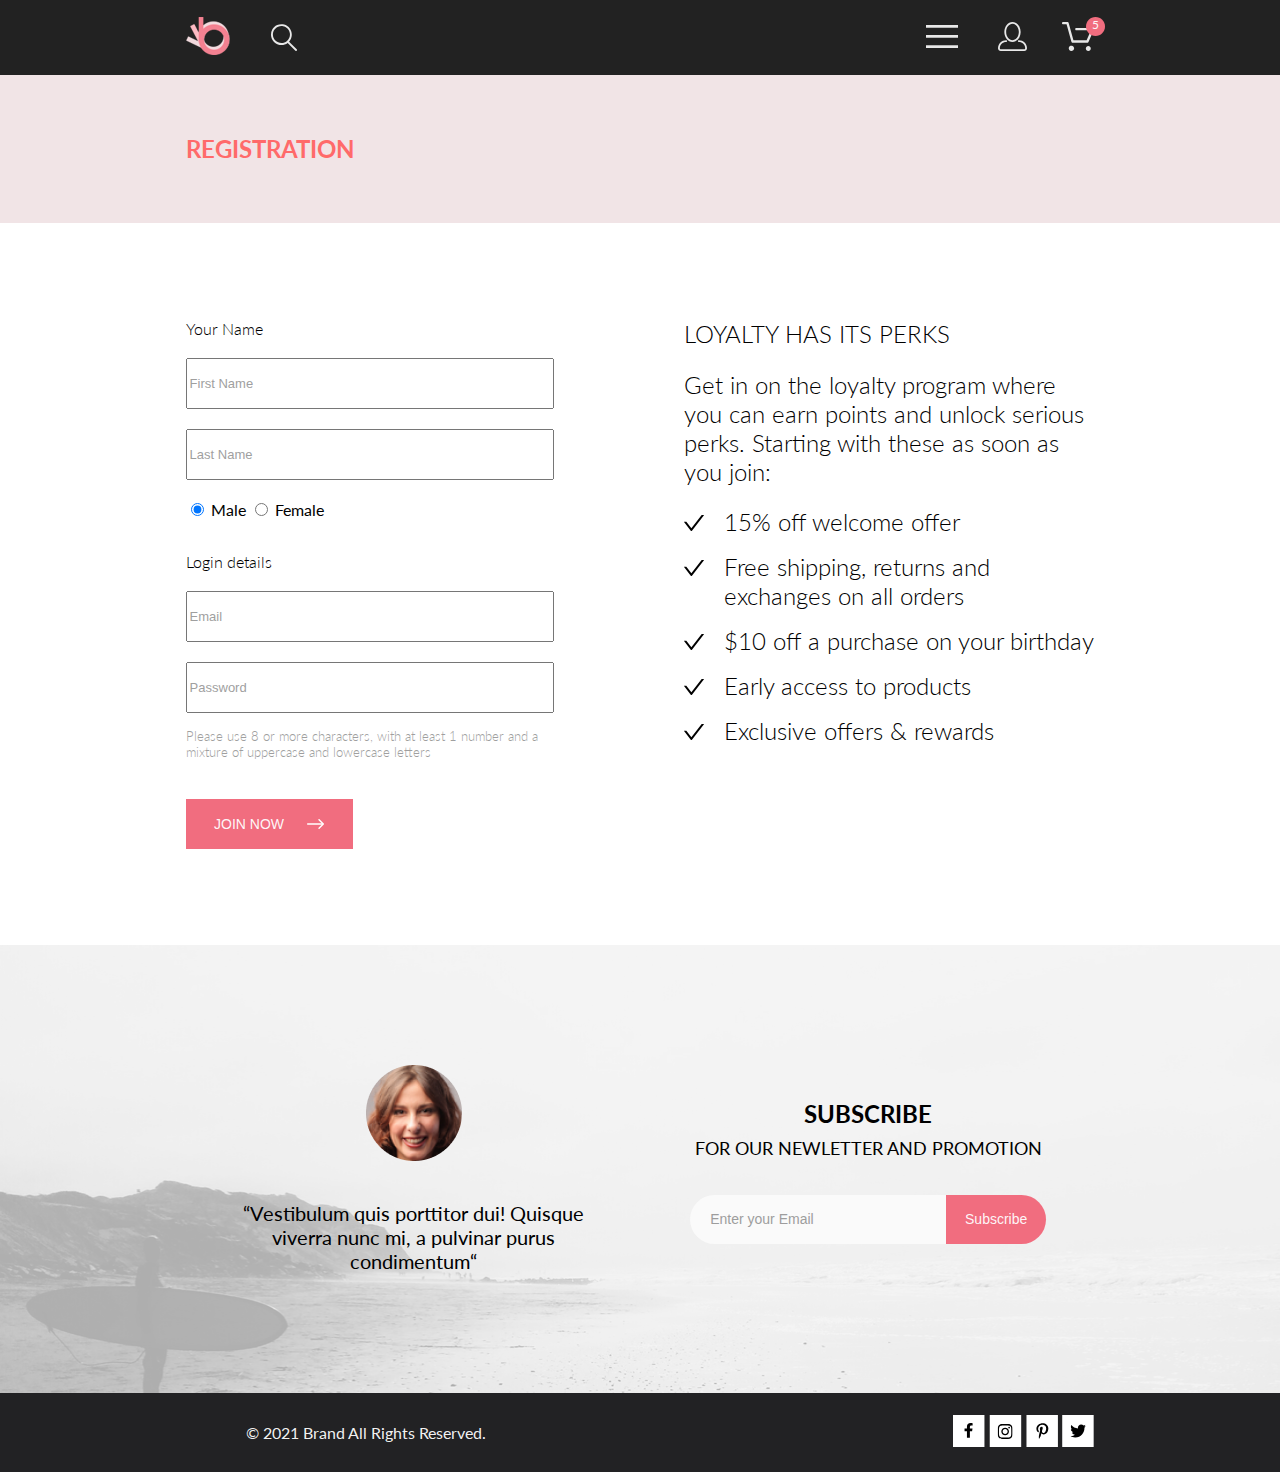
<file: registration.html>
<!DOCTYPE html>
<html lang="en">

<head>
    <meta charset="UTF-8">
    <meta http-equiv="X-UA-Compatible" content="IE=edge">
    <meta name="viewport" content="width=device-width, initial-scale=1.0">
    <link rel="stylesheet" href="./css/style.css">
    <link rel="preconnect" href="https://fonts.gstatic.com">
    <link href="https://fonts.googleapis.com/css2?family=Lato:wght@300;400;700;900&display=swap" rel="stylesheet">
    <title>Document</title>
</head>

<body>
    <header class="header">
        <div class="container">
            <div class="header__wrapper">
                <div class="header__controls">
                    <a href="index.html" class="header__logo active">
                        <svg width="44" height="38" viewBox="0 0 44 38" xmlns="http://www.w3.org/2000/svg"
                            xmlns:xlink="http://www.w3.org/1999/xlink">
                            <rect width="44" height="38" fill="url(#pattern0)" />
                            <defs>
                                <pattern id="pattern0" patternContentUnits="objectBoundingBox" width="1" height="1">
                                    <use xlink:href="#image0" transform="scale(0.0227273 0.0263158)" />
                                </pattern>
                                <image id="image0" width="44" height="38"
                                    xlink:href="[data-uri]" />
                            </defs>
                        </svg>
                    </a>
                    <svg class="active" width="27" height="28" viewBox="0 0 27 28" xmlns="http://www.w3.org/2000/svg">
                        <path
                            d="M19.0596 17.6259C20.6713 15.8658 21.6282 13.6048 21.7698 11.2225C21.9113 8.84018 21.2288 6.48173 19.8369 4.54318C18.445 2.60463 16.4285 1.20404 14.126 0.576619C11.8234 -0.0508009 9.3751 0.13316 7.19217 1.09761C5.00923 2.06205 3.22463 3.74825 2.13804 5.87302C1.05145 7.9978 0.729054 10.4318 1.225 12.7661C1.72094 15.1005 3.00501 17.1932 4.86158 18.6927C6.71814 20.1922 9.03413 21.0072 11.4206 21.0009C13.673 21.004 15.8645 20.27 17.6606 18.9109L25.4086 26.7179C25.4941 26.807 25.5965 26.8781 25.7099 26.927C25.8232 26.9759 25.9452 27.0017 26.0686 27.0029C26.1923 27.0033 26.3148 26.9782 26.4283 26.9292C26.5419 26.8801 26.6441 26.8082 26.7286 26.7179C26.9025 26.537 26.9997 26.2958 26.9997 26.0449C26.9997 25.794 26.9025 25.5528 26.7286 25.3719L19.0596 17.6259ZM2.88662 10.5009C2.89946 8.81563 3.41094 7.17187 4.35659 5.77685C5.30224 4.38183 6.63972 3.29801 8.20044 2.662C9.76115 2.02599 11.4752 1.86627 13.1266 2.20298C14.7779 2.53969 16.2926 3.35775 17.4797 4.55404C18.6668 5.75033 19.4732 7.27129 19.7972 8.92519C20.1212 10.5791 19.9483 12.2919 19.3002 13.8476C18.6522 15.4034 17.5581 16.7325 16.1559 17.6674C14.7536 18.6023 13.1059 19.1011 11.4206 19.1009C9.14916 19.0901 6.97482 18.1784 5.37484 16.566C3.77486 14.9537 2.87998 12.7724 2.88662 10.5009Z"
                            fill="#E8E8E8" />
                    </svg>
                </div>
                <div class="header__controls">
                    <button type="button" id="burger" class="header__button">
                        <svg class="active" width="32" height="23" viewBox="0 0 32 23"
                            xmlns="http://www.w3.org/2000/svg">
                            <path d="M0 23V20.31H32V23H0ZM0 12.76V10.07H32V12.76H0ZM0 2.69V0H32V2.69H0Z"
                                fill="#E8E8E8" />
                        </svg>
                    </button>
                    <a class="header__person-link" href="registration.html"><svg class="active" width="29" height="29"
                            viewBox="0 0 29 29" xmlns="http://www.w3.org/2000/svg">
                            <path
                                d="M14.5 19.937C19 19.937 22.656 15.464 22.656 9.968C22.656 4.472 19 0 14.5 0C13.3631 0.0217413 12.2463 0.303398 11.2351 0.823397C10.2239 1.34339 9.34507 2.08794 8.66602 3C7.12663 4.99573 6.30819 7.45381 6.34399 9.974C6.34399 15.465 10 19.937 14.5 19.937ZM14.5 1.813C18 1.813 20.844 5.472 20.844 9.969C20.844 14.466 17.998 18.125 14.5 18.125C11.002 18.125 8.15603 14.465 8.15503 9.969C8.15403 5.473 11 1.813 14.5 1.813ZM20.844 18.125C20.6036 18.125 20.373 18.2205 20.203 18.3905C20.033 18.5605 19.9375 18.7911 19.9375 19.0315C19.9375 19.2719 20.033 19.5025 20.203 19.6725C20.373 19.8425 20.6036 19.938 20.844 19.938C22.526 19.9399 24.1386 20.6088 25.3279 21.7982C26.5172 22.9875 27.1861 24.6 27.188 26.282C27.1875 26.5221 27.0918 26.7523 26.922 26.9221C26.7522 27.0918 26.5221 27.1875 26.282 27.188H2.71997C2.47985 27.1875 2.24975 27.0918 2.07996 26.9221C1.91016 26.7523 1.81449 26.5221 1.81396 26.282C1.81608 24.6001 2.48517 22.9877 3.67444 21.7985C4.86371 20.6092 6.47608 19.9401 8.15796 19.938C8.39824 19.938 8.62868 19.8425 8.79858 19.6726C8.96849 19.5027 9.06396 19.2723 9.06396 19.032C9.06396 18.7917 8.96849 18.5613 8.79858 18.3914C8.62868 18.2215 8.39824 18.126 8.15796 18.126C5.99541 18.1279 3.92201 18.9875 2.39258 20.5164C0.863144 22.0453 0.00264777 24.1185 0 26.281C0.000794067 27.0019 0.287502 27.693 0.797241 28.2027C1.30698 28.7125 1.99811 28.9992 2.71899 29H26.282C27.0027 28.9989 27.6936 28.7121 28.2031 28.2024C28.7126 27.6927 28.9992 27.0017 29 26.281C28.9974 24.1187 28.1372 22.0457 26.6083 20.5168C25.0793 18.9878 23.0063 18.1276 20.844 18.125Z"
                                fill="#E8E8E8" />
                        </svg></a>
                    <a class=" header__cart" href="cart.html"><svg class="active" width="33" height="29"
                            viewBox="0 0 33 29" xmlns="http://www.w3.org/2000/svg">
                            <path
                                d="M27.199 29C26.5512 28.9738 25.9396 28.6948 25.4952 28.2227C25.0509 27.7506 24.8094 27.1232 24.8225 26.475C24.8356 25.8269 25.1023 25.2097 25.5653 24.7559C26.0283 24.3022 26.6508 24.048 27.2991 24.048C27.9474 24.048 28.5697 24.3022 29.0327 24.7559C29.4957 25.2097 29.7624 25.8269 29.7755 26.475C29.7886 27.1232 29.5471 27.7506 29.1028 28.2227C28.6585 28.6948 28.0468 28.9738 27.399 29H27.199ZM7.75098 26.32C7.75098 25.79 7.90815 25.2718 8.20264 24.8311C8.49712 24.3904 8.91569 24.0469 9.4054 23.844C9.8951 23.6412 10.434 23.5881 10.9539 23.6915C11.4737 23.7949 11.9512 24.0502 12.326 24.425C12.7009 24.7998 12.9562 25.2773 13.0596 25.7972C13.163 26.317 13.1098 26.8559 12.907 27.3456C12.7041 27.8353 12.3606 28.2539 11.9199 28.5483C11.4792 28.8428 10.9611 29 10.431 29C10.0789 29.0003 9.73017 28.9311 9.40479 28.7966C9.0794 28.662 8.78374 28.4646 8.53467 28.2158C8.28559 27.9669 8.08805 27.6713 7.95325 27.3461C7.81844 27.0208 7.74902 26.6721 7.74902 26.32H7.75098ZM11.551 20.686C11.2916 20.6868 11.039 20.6024 10.8322 20.4457C10.6253 20.2891 10.4756 20.0689 10.406 19.819L5.573 2.36401H2.18005C1.86657 2.36401 1.56591 2.23947 1.34424 2.01781C1.12257 1.79614 0.998047 1.49549 0.998047 1.18201C0.998047 0.868519 1.12257 0.567873 1.34424 0.346205C1.56591 0.124537 1.86657 5.81268e-06 2.18005 5.81268e-06H6.46106C6.72055 -0.00080736 6.97309 0.0837201 7.17981 0.240568C7.38653 0.397416 7.53589 0.617884 7.60498 0.868006L12.438 18.323H25.616L29.999 8.27501H15.399C15.2409 8.27961 15.0834 8.25242 14.9359 8.19507C14.7884 8.13771 14.6539 8.05134 14.5404 7.94108C14.4269 7.83082 14.3366 7.69891 14.275 7.55315C14.2134 7.40739 14.1816 7.25075 14.1816 7.0925C14.1816 6.93426 14.2134 6.77762 14.275 6.63186C14.3366 6.4861 14.4269 6.35419 14.5404 6.24393C14.6539 6.13367 14.7884 6.0473 14.9359 5.98994C15.0834 5.93259 15.2409 5.90541 15.399 5.91001H31.812C32.0077 5.90996 32.2003 5.95866 32.3724 6.05172C32.5446 6.14478 32.6908 6.27926 32.798 6.44301C32.9058 6.60729 32.9714 6.79569 32.9889 6.99145C33.0063 7.18721 32.9752 7.38424 32.8981 7.565L27.493 19.977C27.4007 20.1876 27.249 20.3668 27.0565 20.4927C26.864 20.6186 26.6391 20.6858 26.4091 20.686H11.551Z"
                                fill="#E8E8E8" />
                        </svg></a>
                </div>
            </div>
        </div>
        <nav class="header__navigation" id="menu">
            <div class="header__navigation-container">
                <h2 class="header__navigation-heading">menu</h2>
                <ul>
                    <li class="header__navigation-list">
                        <h2 class="header__navigation-title">man</h2>
                        <ul>
                            <li class="header__navigation-li"><a class="header__navigation-link active"
                                    href="#">Accessories</a></li>
                            <li class="header__navigation-li"><a class="header__navigation-link active" href="#">Bags</a>
                            </li>
                            <li class="header__navigation-li"><a class="header__navigation-link active" href="#">Denim</a>
                            </li>
                            <li class="header__navigation-li"><a class="header__navigation-link active" href="#">T-Shirts</a>
                            </li>
                        </ul>
                    </li>
                    <li class="header__navigation-list">
                        <h2 class="header__navigation-title">woman</h2>
                        <ul>
                            <li class="header__navigation-li"><a class="header__navigation-link active"
                                    href="#">Accessories</a></li>
                            <li class="header__navigation-li"><a class="header__navigation-link active" href="#">Jackets &
                                    Coats</a></li>
                            <li class="header__navigation-li"><a class="header__navigation-link active" href="#">Polos</a></li>
                            <li class="header__navigation-li"><a class="header__navigation-link active" href="#">T-Shirts</a>
                            </li>
                            <li class="header__navigation-li"><a class="header__navigation-link active" href="#">Shirts</a>
                            </li>
                        </ul>
                    </li>
                    <li class="header__navigation-list">
                        <h2 class="header__navigation-title">kids</h2>
                        <ul>
                            <li class="header__navigation-li"><a class="header__navigation-link active"
                                    href="#">Accessories</a></li>
                            <li class="header__navigation-li"><a class="header__navigation-link active" href="#">Jackets &
                                    Coats</a></li>
                            <li class="header__navigation-li"><a class="header__navigation-link active" href="#">Polos</a></li>
                            <li class="header__navigation-li"><a class="header__navigation-link active" href="#">T-Shirts</a>
                            </li>
                            <li class="header__navigation-li"><a class="header__navigation-link active" href="#">Shirts</a>
                            </li>
                            <li class="header__navigation-li"><a class="header__navigation-link active" href="#">Bags</a></li>
                        </ul>
                    </li>
                </ul>
            </div>

        </nav>
    </header>
    <main>
        <section class="headline ">
            <div class="container">
                <h1 class="headline__reg">registration</h1>
            </div>
        </section>
        <section class="registration container">
            <form action="#" method="get">
                <fieldset>
                    <legend class="registration__legend">Your Name</legend>
                    <input class="registration__input" type="text" placeholder="First Name">
                    <input class="registration__input" type="text" placeholder="Last Name">
                </fieldset>
                <fieldset class="registration__radio">
                    <input  type="radio" name="sex" checked> Male
                    <input type="radio" name="sex"> Female
                </fieldset>
                <fieldset>
                    <legend class="registration__legend">Login details</legend> 
                    <input class="registration__input" type="email" placeholder="Email">
                    <input class="registration__input registration__input-password" type="password" placeholder="Password">
                </fieldset>
                <p class="registration__text">Please use 8 or more characters, with at least 1 number and a mixture of uppercase and lowercase letters</p>
                <button type="submit" class="registration__button scale">join now</button>
            </form>
            <div class="registration__loyalty">
                <h2 class="registration__loyalty-heading">loyalty has its perks</h2>
                <p class="registration__loyalty-text">Get in on the loyalty program where you can earn points and unlock serious perks. Starting with these as soon as you join:</p>
                <ul >
                    <li class="registration__list" >15% off welcome offer
                    </li>
                    <li class="registration__list">Free shipping, returns and exchanges on all orders
                    </li>
                    <li class="registration__list">$10 off a purchase on your birthday
                    </li>
                    <li class="registration__list">Early access to products</li>
                    <li class="registration__list">Exclusive offers & rewards</li>
                </ul>
            </div>
        </section>

    </main>
    <footer>
        <div class="footer">
            <div class="container">
                <div class="footer__content">
                    <div class="footer__review">
                        <img class="footer__review-img" src="./img/client.png" alt="client">
                        <p class="footer__review-text">“Vestibulum quis porttitor dui! Quisque viverra nunc mi, a
                            pulvinar
                            purus condimentum“</p>
                    </div>
                    <div class="footer__form">
                        <p class="footer__form-text"> <span class="footer__form-subtitle">subscribe</span>
                            for our newletter and promotion</p>
                        <form class="footer__email" action="#" method="post">
                            <input type="email" class="footer__email-input" placeholder="Enter your Email">
                            <button class="footer__email-button active" type="submit">Subscribe</button>
                        </form>
                    </div>
                </div>
            </div>
        </div>
        <div class="info">
            <div class="container">
                <div class="info__blocks">
                    <p class="info__text">© 2021 Brand All Rights Reserved.</p>
                    <div class="info__media">
                        <svg class="active" width="32" height="32" viewBox="0 0 32 32"
                            xmlns="http://www.w3.org/2000/svg">
                            <path d="M31.4506 0H0V32H31.4506V0Z" fill="white" />
                            <path
                                d="M19.0884 16.28L19.5069 13.616H16.8902V11.8873C16.8902 11.1585 17.2557 10.4481 18.4277 10.4481H19.6172V8.17997C19.6172 8.17997 18.5377 8 17.5056 8C15.3507 8 13.9422 9.27593 13.9422 11.5857V13.616H11.5469V16.28H13.9422V22.72H16.8902V16.28H19.0884Z"
                                fill="black" />
                        </svg>
                        <svg class="active" width="33" height="32" viewBox="0 0 33 32"
                            xmlns="http://www.w3.org/2000/svg">
                            <path d="M32.1889 0H0.738281V32H32.1889V0Z" fill="white" />
                            <g clip-path="url(#clip0)">
                                <path
                                    d="M16.139 12.6816C14.0238 12.6816 12.3177 14.3849 12.3177 16.4966C12.3177 18.6083 14.0238 20.3117 16.139 20.3117C18.2541 20.3117 19.9602 18.6083 19.9602 16.4966C19.9602 14.3849 18.2541 12.6816 16.139 12.6816ZM16.139 18.9769C14.7721 18.9769 13.6547 17.8646 13.6547 16.4966C13.6547 15.1287 14.7688 14.0164 16.139 14.0164C17.5092 14.0164 18.6233 15.1287 18.6233 16.4966C18.6233 17.8646 17.5058 18.9769 16.139 18.9769ZM21.0078 12.5255C21.0078 13.0203 20.6087 13.4154 20.1165 13.4154C19.621 13.4154 19.2252 13.0169 19.2252 12.5255C19.2252 12.0341 19.6243 11.6357 20.1165 11.6357C20.6087 11.6357 21.0078 12.0341 21.0078 12.5255ZM23.5386 13.4287C23.4821 12.2367 23.2094 11.1808 22.3347 10.3109C21.4634 9.44097 20.4058 9.1687 19.2119 9.10894C17.9814 9.03921 14.2932 9.03921 13.0627 9.10894C11.8721 9.16538 10.8145 9.43765 9.93987 10.3076C9.06522 11.1775 8.79584 12.2333 8.73597 13.4253C8.66613 14.6539 8.66613 18.3361 8.73597 19.5646C8.79251 20.7566 9.06522 21.8124 9.93987 22.6824C10.8145 23.5523 11.8688 23.8246 13.0627 23.8843C14.2932 23.9541 17.9814 23.9541 19.2119 23.8843C20.4058 23.8279 21.4634 23.5556 22.3347 22.6824C23.2061 21.8124 23.4788 20.7566 23.5386 19.5646C23.6085 18.3361 23.6085 14.6572 23.5386 13.4287ZM21.949 20.8828C21.6895 21.5335 21.1874 22.0349 20.5322 22.2972C19.5511 22.6857 17.2231 22.596 16.139 22.596C15.0548 22.596 12.7235 22.6824 11.7457 22.2972C11.0939 22.0382 10.5917 21.5369 10.329 20.8828C9.93987 19.9033 10.0297 17.5791 10.0297 16.4966C10.0297 15.4142 9.9432 13.0867 10.329 12.1105C10.5884 11.4597 11.0906 10.9583 11.7457 10.696C12.7268 10.3076 15.0548 10.3972 16.139 10.3972C17.2231 10.3972 19.5545 10.3109 20.5322 10.696C21.184 10.955 21.6862 11.4564 21.949 12.1105C22.3381 13.09 22.2483 15.4142 22.2483 16.4966C22.2483 17.5791 22.3381 19.9066 21.949 20.8828Z"
                                    fill="black" />
                            </g>
                            <defs>
                                <clipPath id="clip0">
                                    <rect width="14.8991" height="17" fill="white" transform="translate(8.68555 8)" />
                                </clipPath>
                            </defs>
                        </svg>
                        <svg class="active" width="32" height="32" viewBox="0 0 32 32"
                            xmlns="http://www.w3.org/2000/svg">
                            <path d="M31.9252 0H0.474609V32H31.9252V0Z" fill="white" />
                            <g clip-path="url(#clip0)">
                                <path
                                    d="M16.7403 8.20312C13.5556 8.20312 10.4082 10.3406 10.4082 13.8C10.4082 16 11.6374 17.25 12.3823 17.25C12.6896 17.25 12.8666 16.3875 12.8666 16.1438C12.8666 15.8531 12.1309 15.2344 12.1309 14.025C12.1309 11.5125 14.0305 9.73125 16.4889 9.73125C18.6027 9.73125 20.1671 10.9406 20.1671 13.1625C20.1671 14.8219 19.506 17.9344 17.3642 17.9344C16.5913 17.9344 15.9302 17.3719 15.9302 16.5656C15.9302 15.3844 16.7496 14.2406 16.7496 13.0219C16.7496 10.9531 13.835 11.3281 13.835 13.8281C13.835 14.3531 13.9002 14.9344 14.133 15.4125C13.7046 17.2688 12.8293 20.0344 12.8293 21.9469C12.8293 22.5375 12.9131 23.1188 12.969 23.7094C13.0745 23.8281 13.0218 23.8156 13.1832 23.7563C14.7476 21.6 14.6917 21.1781 15.3994 18.3562C15.7812 19.0875 16.7683 19.4812 17.5505 19.4812C20.8469 19.4812 22.3275 16.2469 22.3275 13.3313C22.3275 10.2281 19.6643 8.20312 16.7403 8.20312Z"
                                    fill="black" />
                            </g>
                            <defs>
                                <clipPath id="clip0">
                                    <rect width="11.9193" height="16" fill="white" transform="translate(10.4082 8)" />
                                </clipPath>
                            </defs>
                        </svg>
                        <svg class="active" width="32" height="32" viewBox="0 0 32 32"
                            xmlns="http://www.w3.org/2000/svg">
                            <path d="M31.6635 0H0.212891V32H31.6635V0Z" fill="white" />
                            <g clip-path="url(#clip0)">
                                <path
                                    d="M22.417 12.7405C22.427 12.8826 22.427 13.0248 22.427 13.1669C22.427 17.5019 19.1498 22.4969 13.1599 22.4969C11.3145 22.4969 9.60022 21.9588 8.1582 21.0248C8.4204 21.0552 8.67247 21.0654 8.94475 21.0654C10.4674 21.0654 11.8691 20.5476 12.9884 19.6644C11.5565 19.6339 10.3565 18.6898 9.94305 17.3903C10.1447 17.4207 10.3464 17.441 10.5582 17.441C10.8506 17.441 11.1431 17.4004 11.4153 17.3294C9.92291 17.0248 8.80355 15.705 8.80355 14.1111V14.0705C9.23715 14.3141 9.74139 14.4664 10.2758 14.4867C9.39849 13.8979 8.82373 12.8928 8.82373 11.7557C8.82373 11.1466 8.98504 10.5882 9.26741 10.1009C10.8708 12.0908 13.2809 13.3902 15.9833 13.5324C15.9329 13.2887 15.9027 13.035 15.9027 12.7811C15.9027 10.974 17.3548 9.50195 19.1598 9.50195C20.0976 9.50195 20.9446 9.89789 21.5396 10.5375C22.2757 10.3954 22.9816 10.1212 23.6068 9.74561C23.3648 10.507 22.8505 11.1466 22.1749 11.5527C22.8304 11.4817 23.4657 11.2989 24.0505 11.0451C23.6069 11.6948 23.0522 12.2735 22.417 12.7405Z"
                                    fill="black" />
                            </g>
                            <defs>
                                <clipPath id="clip0">
                                    <rect width="15.8924" height="16" fill="white" transform="translate(8.1582 8)" />
                                </clipPath>
                            </defs>
                        </svg>

                    </div>
                </div>
            </div>
        </div>
    </footer>
    <script src="./js/scripts.js"></script>
</body>

</html>
</file>
<file: css/style.css>
/* http://meyerweb.com/eric/tools/css/reset/ 
   v2.0 | 20110126
   License: none (public domain)
*/
html, body, div, span, applet, object, iframe, h1, h2, h3, h4, h5, h6, p, blockquote, pre, a, abbr, acronym, address, big, cite, code, del, dfn, em, img, ins, kbd, q, s, samp, small, strike, strong, sub, sup, tt, var, b, u, i, center, dl, dt, dd, ol, ul, li, fieldset, form, label, legend, table, caption, tbody, tfoot, thead, tr, th, td, article, aside, canvas, details, embed, figure, figcaption, footer, header, hgroup, menu, nav, output, ruby, section, summary, time, mark, audio, video {
  margin: 0;
  padding: 0;
  border: 0;
  font-size: 100%;
  vertical-align: baseline;
}

/* HTML5 display-role reset for older browsers */
article, aside, details, figcaption, figure, footer, header, hgroup, menu, nav, section {
  display: block;
}

body {
  line-height: 1;
}

ol, ul {
  list-style: none;
}

blockquote, q {
  quotes: none;
}

blockquote:before, blockquote:after, q:before, q:after {
  content: '';
  content: none;
}

table {
  border-collapse: collapse;
  border-spacing: 0;
}

body {
  font-family: Lato;
  font-size: 16px;
  font-style: normal;
  font-weight: 400;
  line-height: 19px;
}

.container {
  width: 71%;
  margin: 0 auto;
}

.visually-hidden {
  position: absolute;
  width: 1px;
  height: 1px;
  margin: -1px;
  padding: 0;
  overflow: hidden;
  border: 0;
  clip: rect(0 0 0 0);
}

.active:hover,
.active:focus {
  opacity: 0.6;
}

.scale:hover,
.scale:focus {
  transform: scale(1.1);
}

.pink:hover,
.pink:focus {
  background-color: #ff6a6a;
  color: #fffffff3 !important;
  cursor: pointer;
  outline: none;
}

.display-block {
  display: block !important;
}

@media (max-width: 768px) {
  .container {
    width: 96%;
  }
}

@media (max-width: 375px) {
  .container {
    width: 91%;
  }
}

.header {
  background-color: #222222;
  position: relative;
}

.header__wrapper {
  display: flex;
  justify-content: space-between;
  min-height: 75px;
}

.header__controls {
  display: flex;
  align-items: center;
}

.header__navigation {
  display: none;
}

.header__button {
  background-color: transparent;
  border: none;
  margin: 0 34px 0 0;
  outline: none;
}

@media (max-width: 375px) {
  .header__button {
    margin: 0;
  }
}

.header__logo {
  margin: 0 40px 0 0;
}

@media (max-width: 768px) {
  .header__logo {
    margin: 0 40px 0 18px;
  }
}

@media (max-width: 375px) {
  .header__logo {
    margin: 0 40px 0 0;
  }
}

.header__person-link {
  margin: 0 34px 0 0;
}

@media (max-width: 375px) {
  .header__person-link {
    display: none;
  }
}

.header__cart {
  position: relative;
}

@media (max-width: 375px) {
  .header__cart {
    display: none;
  }
}

.header__cart::after {
  content: '';
  position: absolute;
  background-image: url(../img/round.svg);
  background-size: 19px 19px;
  width: 19px;
  height: 19px;
  right: -11px;
  top: -5px;
  z-index: 0;
}

.header__cart::before {
  content: '5';
  position: absolute;
  font-size: 12px;
  line-height: 14px;
  color: #fffffff3;
  right: -5px;
  top: -4px;
  z-index: 1;
}

.header__navigation {
  position: absolute;
  width: 232px;
  height: 764px;
  top: 100%;
  right: 0;
  background: white;
  display: none;
  z-index: 1;
}

.header__navigation-container {
  width: 200px;
  margin: 0 auto;
}

.header__navigation-heading {
  font-size: 14px;
  font-weight: 700;
  line-height: 17px;
  text-transform: uppercase;
  margin: 37px 0 24px;
}

.header__navigation-list {
  margin: 0 0 20px;
}

.header__navigation-li {
  margin: 0 0 11px 20px;
}

.header__navigation-link {
  font-size: 14px;
  line-height: 17px;
  text-decoration: none;
  color: #5d5d5d;
}

.header__navigation-title {
  color: #ff6a6a;
  font-size: 14px;
  line-height: 17px;
  text-transform: uppercase;
  margin: 0 0 12px;
}

.brand {
  display: flex;
  margin: 0 0 63px;
}

@media (max-width: 768px) {
  .brand {
    margin: 0 0 19px;
  }
}

@media (max-width: 375px) {
  .brand {
    margin: 0 0 63px;
  }
}

.brand__img {
  width: 50%;
  height: auto;
}

@media (max-width: 768px) {
  .brand__img {
    width: 385px;
    height: 370px;
  }
}

@media (max-width: 375px) {
  .brand__img {
    display: none;
  }
}

.brand__title {
  font-size: 48px;
  line-height: 58px;
  font-weight: 900;
  font-style: normal;
  text-transform: uppercase;
  position: relative;
}

@media (max-width: 768px) {
  .brand__title {
    font-size: 44px;
    line-height: 53px;
    font-weight: 900;
    font-style: normal;
  }
}

@media (max-width: 375px) {
  .brand__title {
    font-size: 38px;
    line-height: 46px;
    font-weight: 900;
    font-style: normal;
  }
}

.brand__title::before {
  position: absolute;
  left: -28px;
  content: "";
  width: 12px;
  height: 100%;
  background-color: #f16d7f;
}

.brand__title-wrapper {
  padding: 0 0 0 91px;
  flex-grow: 1;
  background-color: #f1e4e6;
  display: flex;
  align-items: center;
}

@media (max-width: 375px) {
  .brand__title-wrapper {
    min-height: 363px;
  }
}

.brand__subtitle {
  display: block;
  font-size: 37px;
  font-weight: 700;
  line-height: 44px;
}

@media (max-width: 768px) {
  .brand__subtitle {
    font-size: 24px;
    line-height: 29px;
    font-weight: 700;
    font-style: normal;
  }
}

@media (max-width: 375px) {
  .brand__subtitle {
    font-size: 20px;
    line-height: 24px;
    font-weight: 700;
    font-style: normal;
  }
}

.brand__subtitle-pink {
  color: #f16d7f;
}

.offers {
  margin-bottom: 97px;
}

@media (max-width: 375px) {
  .offers {
    margin-bottom: 64px;
  }
}

.offers .offers__list {
  display: flex;
  flex-wrap: wrap;
  justify-content: space-between;
}

@media (max-width: 375px) {
  .offers .offers__list {
    flex-direction: column;
  }
}

.offers .offers__item {
  color: #fffffff3;
  width: 32%;
  min-height: 260px;
  background-color: #474040;
  margin: 0 0 30px;
  display: flex;
  justify-content: center;
  align-items: center;
}

@media (max-width: 768px) {
  .offers .offers__item {
    width: 32%;
    min-height: 168px;
  }
}

@media (max-width: 375px) {
  .offers .offers__item {
    width: 100%;
  }
}

.offers .offers__item--woman {
  background-image: url(../img/woman.jpg);
}

.offers .offers__item--man {
  background-image: url(../img/men.jpg);
}

.offers .offers__item--kids {
  background-image: url(../img/kids.jpg);
}

.offers .offers__item--accesories {
  width: 100%;
  margin: 0;
  background-image: url(../img/accesories.jpg);
  min-height: 180px;
}

.offers .offers__list-heading {
  text-align: center;
  text-transform: uppercase;
}

.offers .offers__list-text {
  font-size: 24px;
  font-weight: 700;
  line-height: 29px;
  text-align: center;
  color: #f16d7f;
  text-transform: uppercase;
}

.products {
  display: flex;
  flex-direction: column;
  margin-bottom: 96px;
}

.products .products__list {
  display: flex;
  flex-wrap: wrap;
  justify-content: space-between;
  margin-bottom: 19px;
}

.products .products__list-heading {
  font-size: 13px;
  line-height: 16px;
  text-transform: uppercase;
  margin: 25px 194px 13px 18px;
}

.products .products__list-text {
  width: 315px;
  margin: 0 28px 18px 17px;
  font-size: 14px;
  font-weight: 300;
  line-height: 17px;
  color: #5d5d5d;
}

.products .products__list-price {
  margin: 0 290px 20px 18px;
  color: #f16d7f;
}

.products .products__overlay {
  width: 100%;
  min-height: 420px;
  background: rgba(58, 56, 56, 0.86);
  position: absolute;
  top: 0;
}

.products .products__hover {
  position: absolute;
  top: 50%;
  left: 50%;
  transform: translate(-50%, -50%);
  font-size: 14px;
  line-height: 17px;
  padding: 13px 16px;
  background-color: transparent;
  color: #fffffff3;
  outline: 1px solid #fffffff3;
}

.products .products__hover,
.products .products__overlay {
  display: none;
}

.products .products__item {
  background-color: #f8f8f8;
  margin: 0 0 30px;
  width: 32%;
  min-height: 581px;
}

@media (max-width: 768px) {
  .products .products__item {
    margin: 0 0 16px;
    width: 49%;
  }
}

@media (max-width: 375px) {
  .products .products__item {
    margin: 0 0 16px;
    width: 100%;
  }
}

.products .products__item-img {
  min-height: 420px;
  width: 100%;
  display: block;
}

.products .products__item-wrapper {
  position: relative;
}

.products .products__item-wrapper:hover .products__hover {
  display: block;
}

.products .products__item-wrapper:hover .products__overlay {
  display: block;
}

.products .products__heading {
  font-size: 30px;
  line-height: 36px;
  text-align: center;
  margin-bottom: 6px;
}

.products .products__text {
  font-size: 14px;
  line-height: 17px;
  color: #9f9f9f;
  text-align: center;
  margin-bottom: 48px;
}

@media (max-width: 375px) {
  .products .products__text {
    margin-bottom: 64px;
  }
}

.products .products__button {
  padding: 15px 39px;
  text-decoration: none;
  text-align: center;
  display: inline-block;
  border: 1px solid #ff6a6a;
  color: #f16d7f;
  align-self: center;
}

.advantages {
  background-color: #222224;
}

@media (max-width: 768px) {
  .advantages {
    padding: 48px 0 64px;
  }
}

.advantages .advantages__list {
  display: flex;
  justify-content: space-between;
  align-items: center;
  min-height: 341px;
}

@media (max-width: 768px) {
  .advantages .advantages__list {
    flex-direction: column;
  }
}

.advantages .advantages__item {
  align-items: center;
  width: 360px;
  display: flex;
  flex-direction: column;
}

@media (max-width: 768px) {
  .advantages .advantages__item {
    margin: 0 0 49px;
  }
}

@media (max-width: 768px) {
  .advantages .advantages__item-last {
    margin: 0;
  }
}

.advantages .advantages__item-text {
  color: #fffffff3;
  font-size: 14px;
  font-weight: 300;
  line-height: 17px;
  text-align: center;
}

.advantages .advantages__item-heading {
  color: #fffffff3;
  margin: 25px 0 16px;
  font-size: 20px;
  line-height: 24px;
}

.footer {
  background-image: url(../img/background.png);
  background-size: cover;
  background-position: center;
}

@media (max-width: 375px) {
  .footer {
    background-position: left;
  }
}

@media (max-width: 768px) {
  .footer {
    background-position: left;
  }
}

.footer .footer__content {
  display: flex;
  justify-content: space-around;
  min-height: 448px;
  align-items: center;
}

@media (max-width: 768px) {
  .footer .footer__content {
    flex-direction: column;
    padding: 60px 0 140px;
  }
}

.footer .footer__review {
  display: flex;
  flex-direction: column;
  align-items: center;
}

.footer .footer__review-text {
  font-size: 20px;
  font-weight: 400;
  line-height: 24px;
  text-align: center;
  width: 360px;
  padding-top: 40px;
}

.footer .footer__form {
  display: flex;
  flex-direction: column;
}

.footer .footer__form-text {
  font-size: 18px;
  line-height: 30px;
  text-align: center;
  text-transform: uppercase;
  margin-bottom: 32px;
}

.footer .footer__form-subtitle {
  font-size: 24px;
  font-weight: 700;
  line-height: 38px;
  text-align: center;
  display: block;
  font-weight: bold;
}

.footer .footer__email {
  display: flex;
  align-items: flex-start;
}

.footer .footer__email-input {
  background-color: #fffffff3;
  opacity: 0.67;
  font-size: 14px;
  line-height: 17px;
  border-radius: 50px 0 0 50px;
  width: 256px;
  height: 49px;
  padding-left: 20px;
  box-sizing: border-box;
  outline: none;
  border: 0;
}

.footer .footer__email-button {
  text-align: center;
  color: #fffffff3;
  font-size: 14px;
  line-height: 17px;
  background-color: #f16d7f;
  height: 49px;
  width: 100px;
  border-radius: 0 50px 50px 0;
  outline: none;
  border: 0;
}

.info {
  background-color: #222224;
}

.info .info__blocks {
  display: flex;
  justify-content: space-between;
  align-items: center;
  min-height: 79px;
}

@media (max-width: 375px) {
  .info .info__blocks {
    min-height: 143px;
    flex-direction: column-reverse;
    justify-content: space-around;
  }
}

.info .info__text {
  color: #fffffff3;
  padding-left: 60px;
}

@media (max-width: 375px) {
  .info .info__text {
    padding: 9px 0 0 0;
  }
}

@media (max-width: 768px) {
  .info .info__media {
    margin: 0 40px 0 0;
  }
}

@media (max-width: 375px) {
  .info .info__media {
    margin: 0;
    padding: 50px 0 0 0;
  }
}

.headline {
  background-color: #f1e4e6;
  height: 148px;
  margin-bottom: 96px;
}

.headline .headline__reg {
  font-size: 24px;
  line-height: 29px;
  text-transform: uppercase;
  color: #ff6a6a;
  padding: 59px 0 0 0;
}

.registration {
  display: flex;
  margin-bottom: 96px;
  /* Firefox 19+ */
  /* Firefox 18- */
}

.registration ::-webkit-input-placeholder {
  color: #9f9f9f;
}

.registration ::-moz-placeholder {
  color: #9f9f9f;
}

.registration :-moz-placeholder {
  color: #9f9f9f;
}

.registration :-ms-input-placeholder {
  color: #9f9f9f;
}

.registration .registration__input {
  display: block;
  width: 360px;
  height: 45px;
  margin-bottom: 20px;
  font-weight: 300;
  font-size: 13px;
  line-height: 16px;
}

.registration .registration__input-password {
  margin-bottom: 15px;
}

.registration .registration__legend {
  font-weight: 300;
  margin-bottom: 20px;
}

.registration .registration__radio {
  margin-bottom: 33px;
}

.registration .registration__text {
  font-weight: 300;
  font-size: 13px;
  line-height: 16px;
  color: #9f9f9f;
  width: 360px;
  margin-bottom: 39px;
}

.registration .registration__button {
  position: relative;
  width: 167px;
  height: 50px;
  font-size: 14px;
  line-height: 17px;
  background-color: #f16d7f;
  color: #fffffff3;
  outline: none;
  border: 0;
  text-align: center;
  text-transform: uppercase;
  padding-right: 46px;
  box-sizing: border-box;
}

.registration .registration__button::after {
  content: "";
  position: absolute;
  right: 29px;
  top: 20px;
  background-image: url(../img/vector.svg);
  background-size: 17px 10px;
  width: 17px;
  height: 10px;
}

.registration .registration__loyalty {
  padding-left: 130px;
}

.registration .registration__loyalty-heading {
  margin-bottom: 22px;
  font-weight: 300;
  font-size: 24px;
  line-height: 29px;
  text-transform: uppercase;
}

.registration .registration__loyalty-text {
  margin-bottom: 21px;
  font-weight: 300;
  font-size: 24px;
  line-height: 29px;
}

.registration .registration__list {
  padding-left: 40px;
  position: relative;
  margin-bottom: 16px;
  font-weight: 300;
  font-size: 24px;
  line-height: 29px;
}

.registration .registration__list::before {
  content: '';
  width: 20px;
  height: 16px;
  position: absolute;
  top: 8px;
  left: 0px;
  background-image: url(../img/mark.svg);
  background-size: 20px 16px;
}

.cart {
  display: flex;
}

.cart .cart__products {
  /* Firefox 19+ */
  /* Firefox 18- */
  display: flex;
  flex-direction: column;
  width: 652px;
}

.cart .cart__products ::-webkit-input-placeholder {
  font-size: 18px;
  line-height: 22px;
}

.cart .cart__products ::-moz-placeholder {
  font-size: 18px;
  line-height: 22px;
}

.cart .cart__products :-moz-placeholder {
  font-size: 18px;
  line-height: 22px;
}

.cart .cart__products :-ms-input-placeholder {
  font-size: 18px;
  line-height: 22px;
}

.cart .cart__products-item {
  display: flex;
  height: 306px;
  box-shadow: 18px 18px 29px 1px #d5d8de;
  margin: 0 0 40px;
}

.cart .cart__heading {
  width: 262px;
  font-size: 24px;
  line-height: 29px;
  margin: 0 0 42px;
}

.cart .cart__info {
  margin: 22px 0 6px 31px;
  font-size: 22px;
  line-height: 26px;
  position: relative;
}

.cart .cart__price {
  color: #ff6a6a;
}

.cart .cart__quantity {
  width: 43px;
  text-align: center;
  font-size: 18px;
  line-height: 22px;
}

.cart .cart__img {
  position: absolute;
  right: -23%;
  top: 3px;
}

.cart .cart__img:hover, .cart .cart__img:focus {
  fill: #9f9f9f;
}

.cart .cart__buttons {
  display: flex;
  justify-content: space-between;
  margin: 72px 0 128px;
}

.cart .cart__link {
  padding: 16px 40px;
  border: 1px solid #000;
  text-transform: uppercase;
  text-decoration: none;
  color: #222224;
}

.cart .cart__form {
  display: flex;
  flex-direction: column;
  margin: 0 0 0 129px;
  /* Firefox 19+ */
  /* Firefox 18- */
}

.cart .cart__form ::-webkit-input-placeholder {
  font-weight: 300;
  font-size: 13px;
  line-height: 16px;
}

.cart .cart__form ::-moz-placeholder {
  font-weight: 300;
  font-size: 13px;
  line-height: 16px;
}

.cart .cart__form :-moz-placeholder {
  font-weight: 300;
  font-size: 13px;
  line-height: 16px;
}

.cart .cart__form :-ms-input-placeholder {
  font-weight: 300;
  font-size: 13px;
  line-height: 16px;
}

.cart .cart__input {
  display: block;
  width: 360px;
  height: 45px;
  margin: 0 0 20px;
  font-weight: 300;
  font-size: 13px;
  line-height: 16px;
}

.cart .cart__legend {
  text-transform: uppercase;
  margin: 0 0 20px;
  font-weight: 300;
}

.cart .cart__quote {
  font-weight: 300;
  font-size: 11px;
  line-height: 13px;
  text-transform: uppercase;
  padding: 10px 14px;
  background-color: #fffffff3;
  border: 1px solid #9f9f9f;
}

.cart .cart__checkout {
  width: 360px;
  height: 214px;
  background-color: #f8f8f8;
  margin: 57px 0 0 0;
  text-transform: uppercase;
}

.cart .cart__checkout-container {
  width: 78%;
  margin: 0 auto;
  display: flex;
  flex-direction: column;
  align-items: flex-end;
}

.cart .cart__checkout-button {
  font-weight: 300;
  text-transform: uppercase;
  padding: 15px 40px;
  text-decoration: none;
  background-color: #ff6a6a;
  color: #fffffff3;
}

.cart .cart__checkout-text {
  font-size: 11px;
  line-height: 13px;
  margin: 39px 0 12px 0;
}

.cart .cart__checkout-total {
  font-weight: 300;
  font-size: 16px;
  line-height: 19px;
  margin: 0 0 39px;
}

.cart .cart__checkout-subtitle {
  color: #ff6a6a;
}
/*# sourceMappingURL=style.css.map */
</file>
